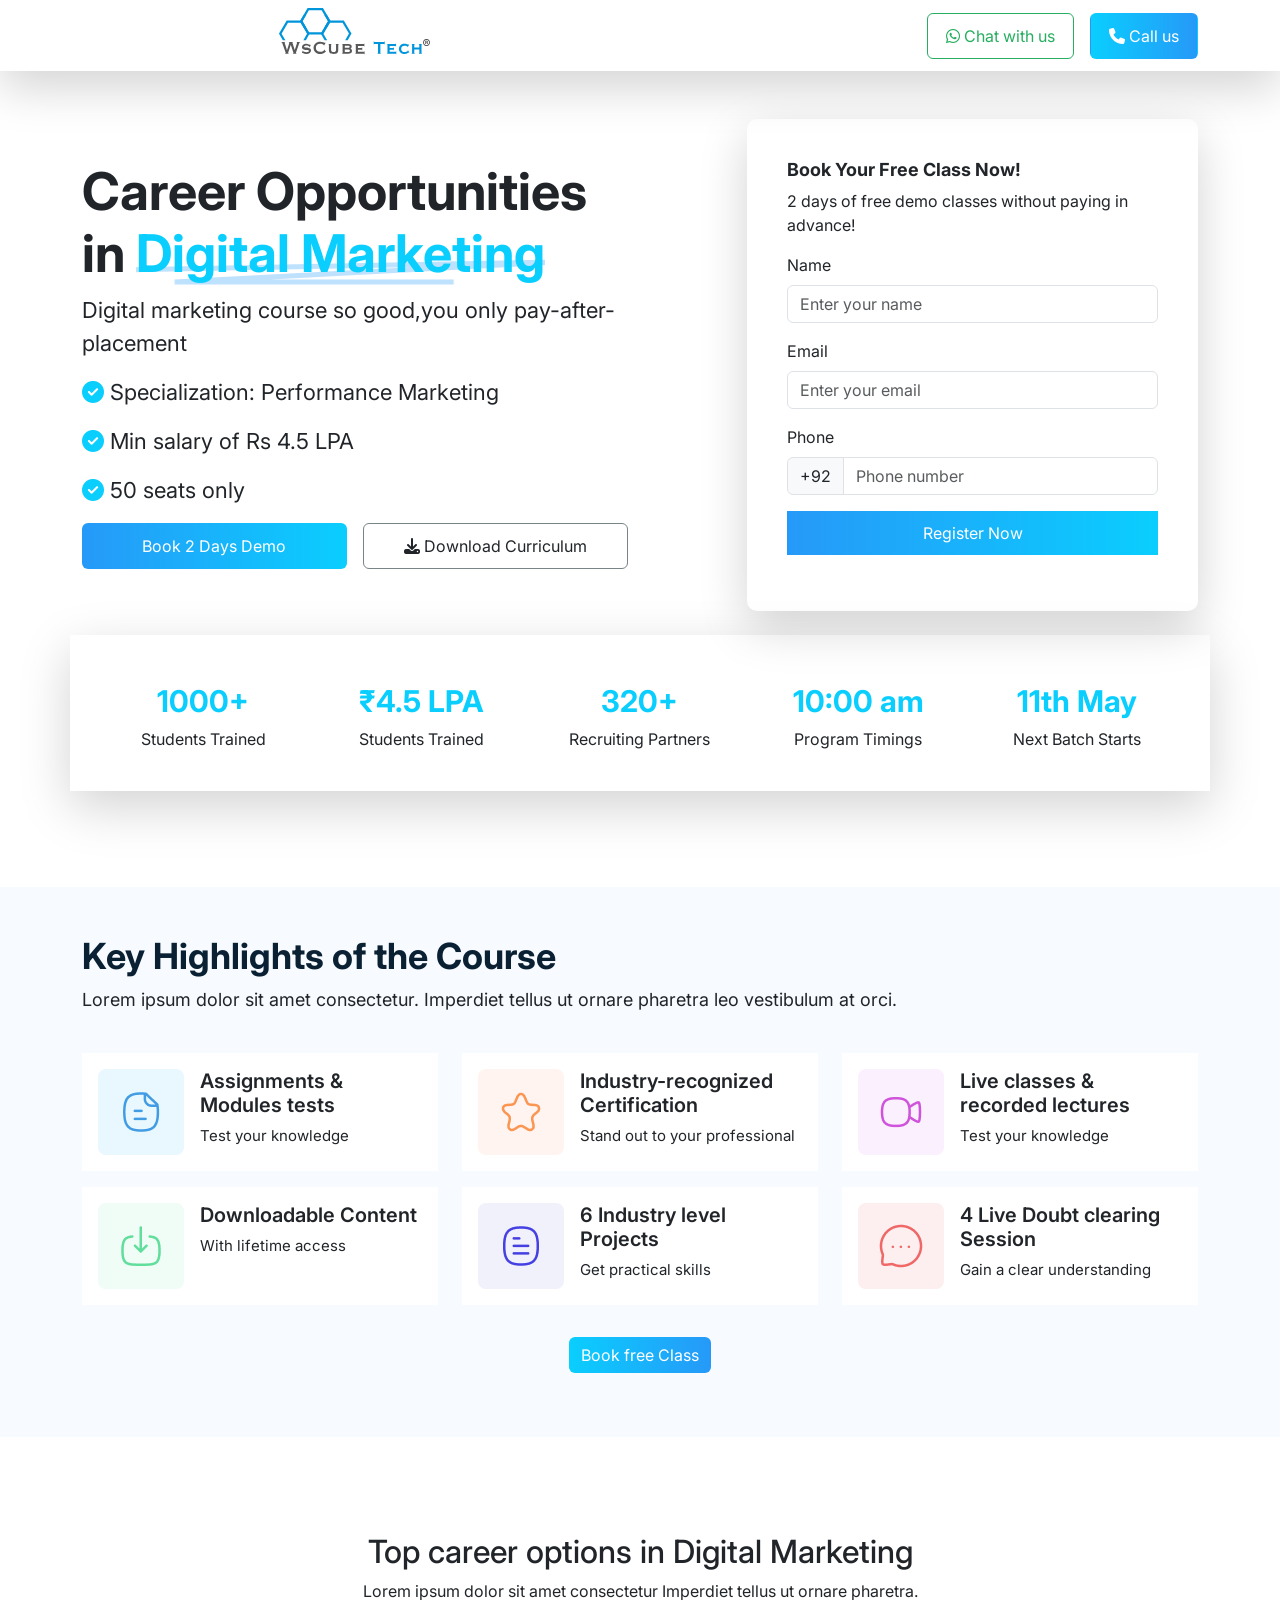
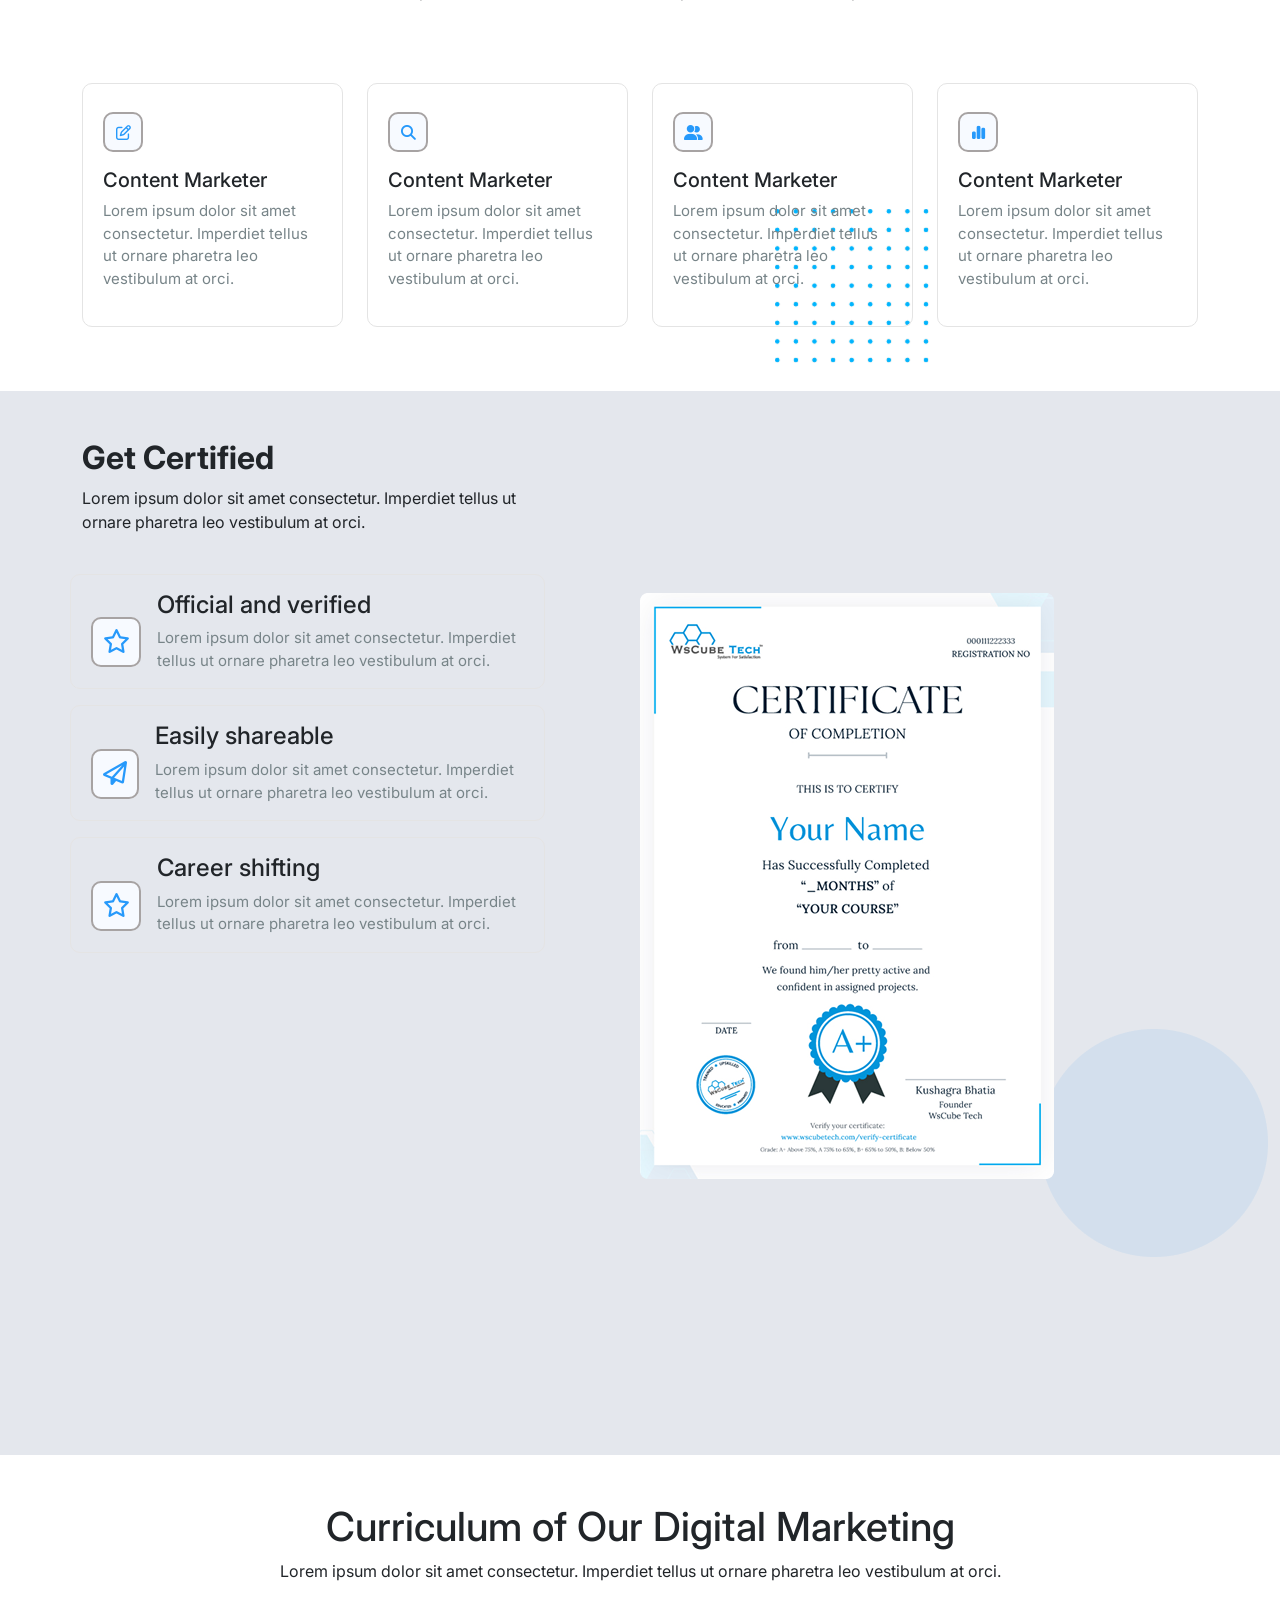
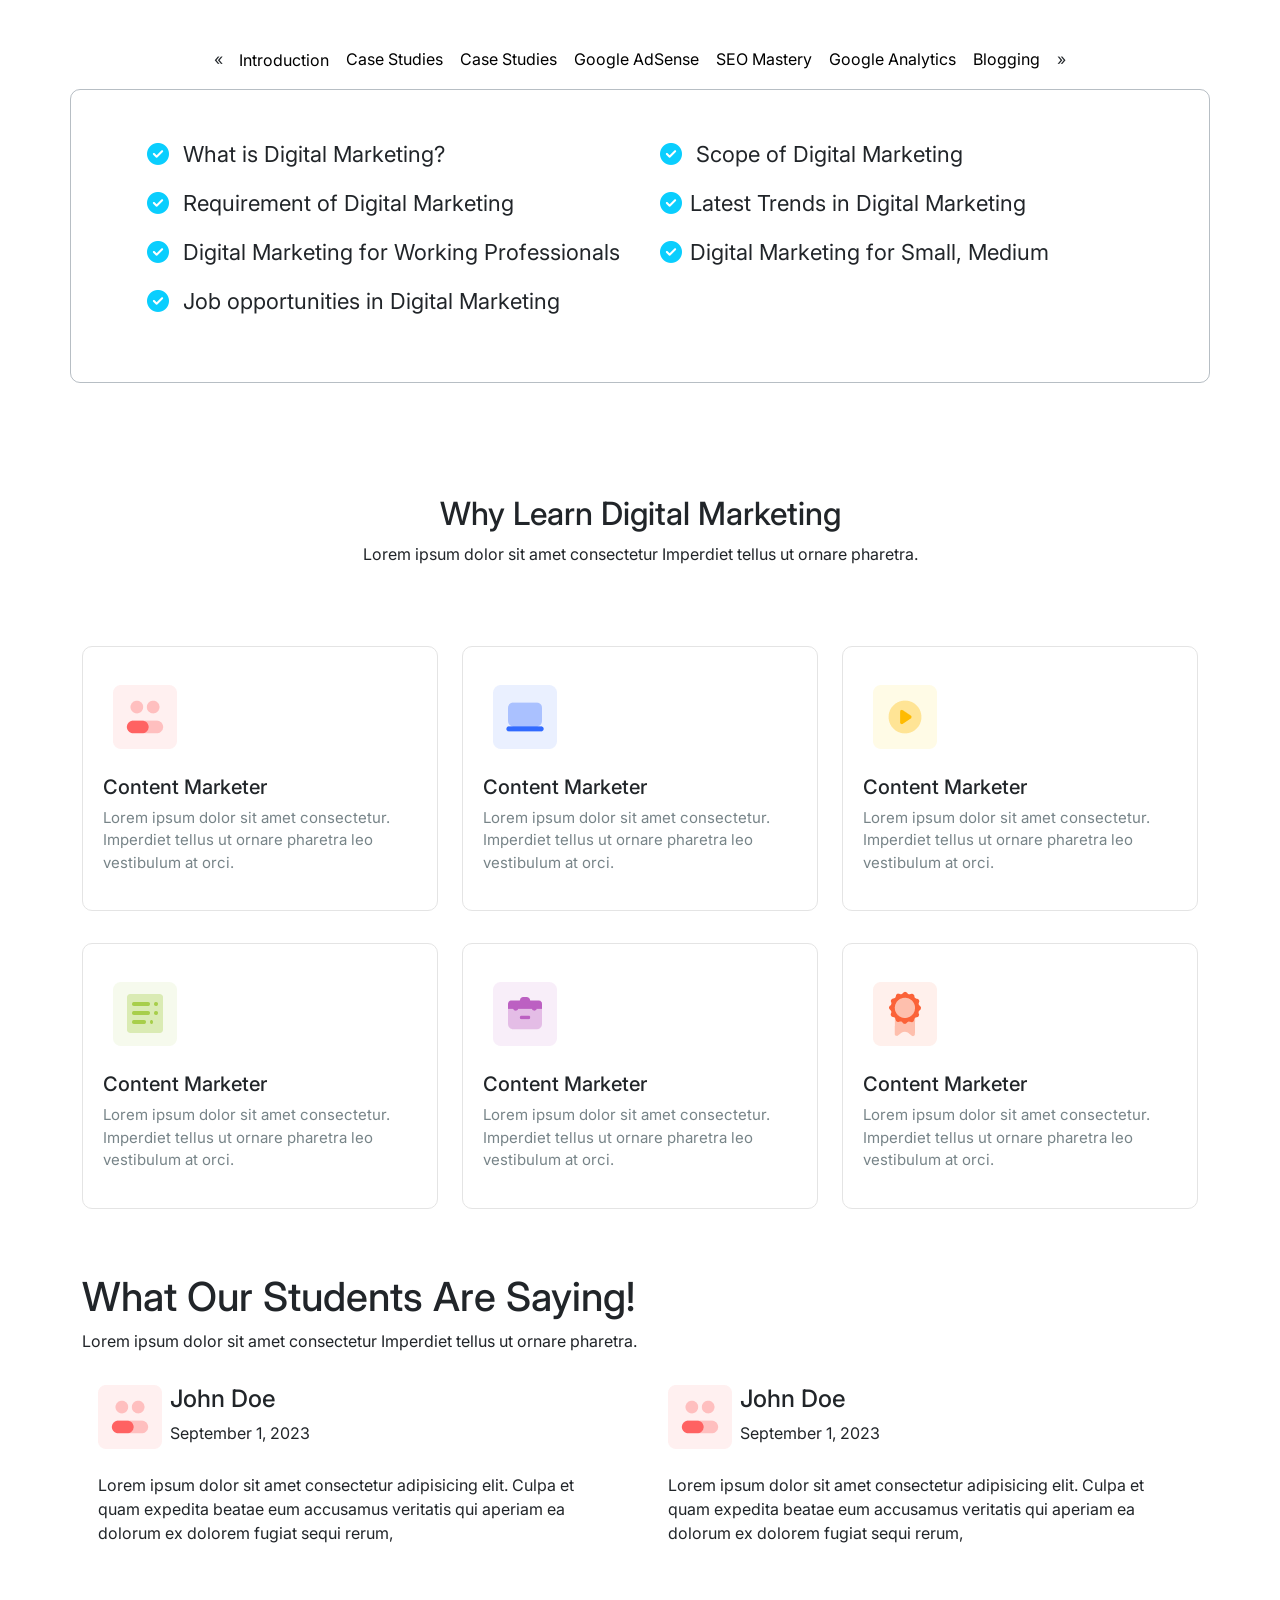
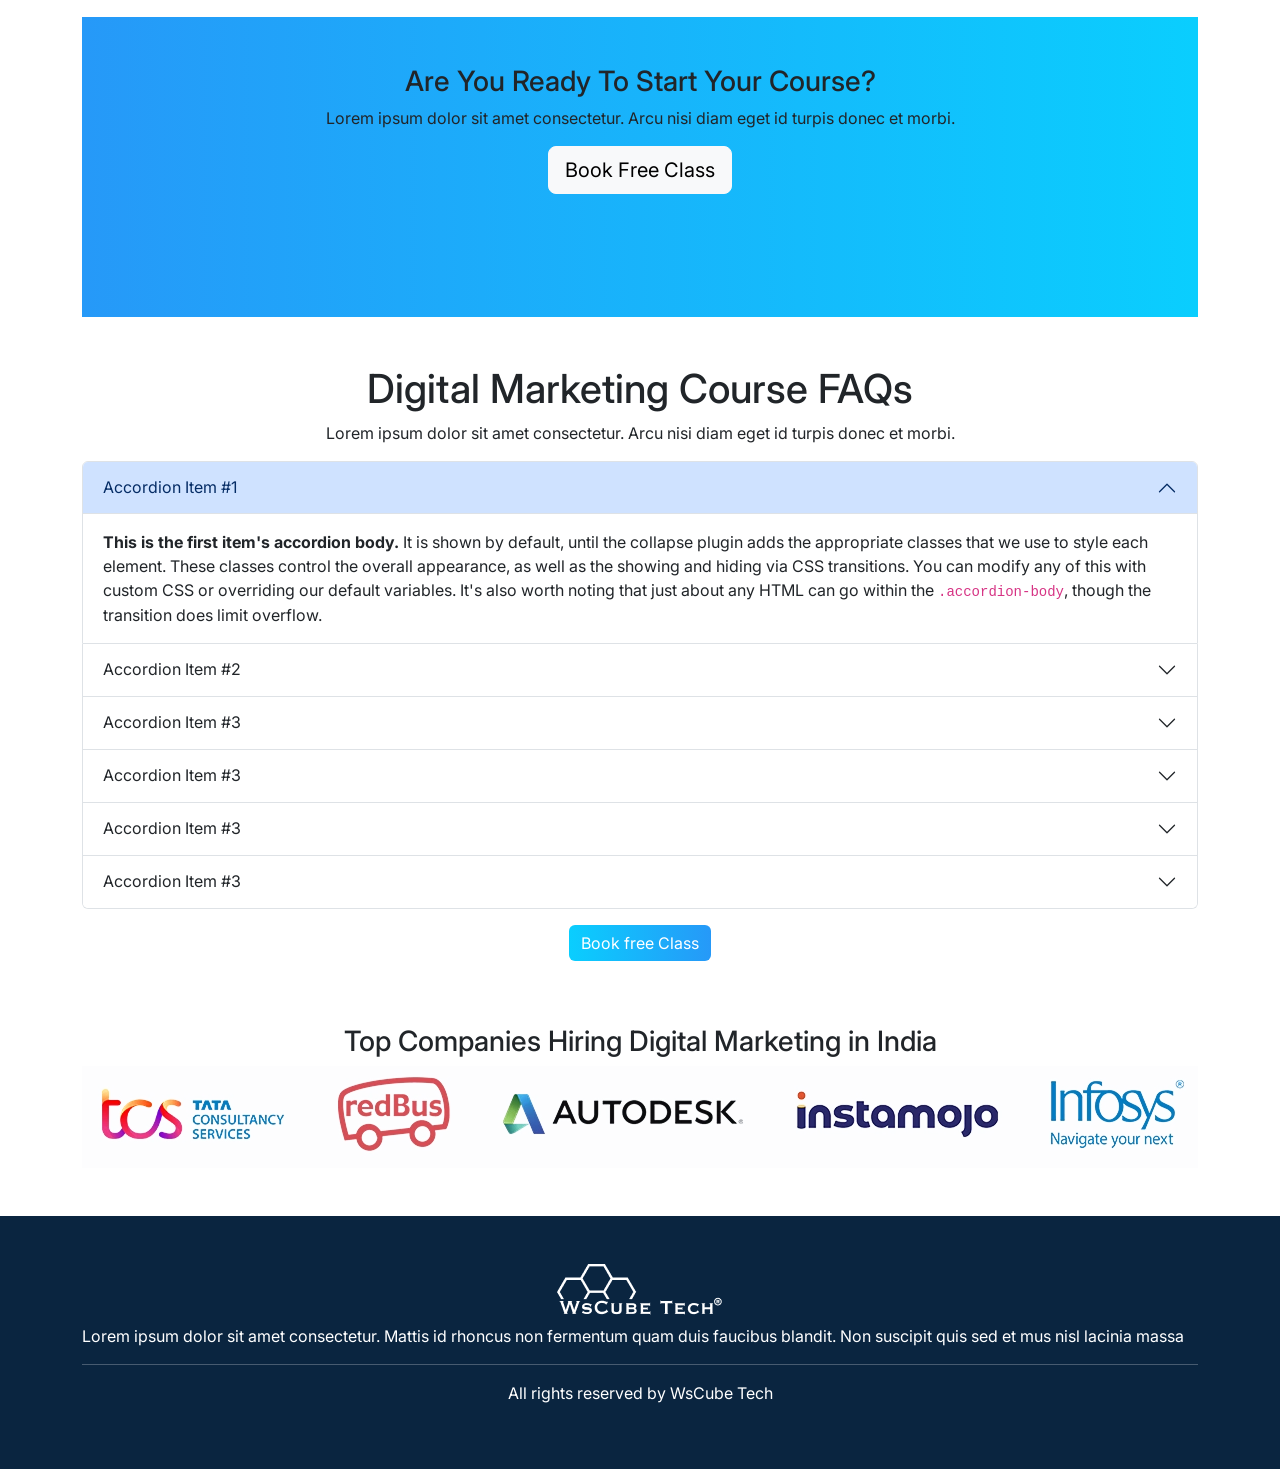
<file: index.html>
<!DOCTYPE html>
<html lang="en">
<head>
    <meta charset="UTF-8">
    <meta name="viewport" content="width=device-width, initial-scale=1.0">
    <title>Ws CubeTech</title>
    <link href="https://cdn.jsdelivr.net/npm/bootstrap@5.3.3/dist/css/bootstrap.min.css" rel="stylesheet">
    <link rel="stylesheet" href="https://cdnjs.cloudflare.com/ajax/libs/font-awesome/6.7.2/css/all.min.css">
    <link href="https://fonts.googleapis.com/css2?family=Inter:ital,opsz,wght@0,14..32,100..900;1,14..32,100..900&display=swap" rel="stylesheet">
    <link rel="stylesheet" href="css/style.css">
    <link rel="stylesheet" href="css/media.css">
</head>
<body>
    
<!-- Enquiry Modal -->
<div class="modal fade" id="enModal">
    <div class="modal-dialog">
      <div class="modal-content">
        <div class="modal-header">
          <h1 class="modal-title fs-5" id="exampleModalLabel">Enquire Now</h1>
          <button type="button" class="btn-close" data-bs-dismiss="modal" aria-label="Close"></button>
        </div>
        <div class="modal-body">
            <form action="
            " class="bannerForm p-3 ">
        <h3>Book Your Free Class Now!</h3>
    <p>2 days of free demo classes without
        paying in advance!</p>
    <div class="mb-3">
        <label for="" class="form-label">Name</label>
        <input type="text" class="form-control" id="" placeholder="Enter your name">
</div>
<div class="mb-3">
    <label class="form-label">Email</label>
    <input type="email" class="form-control" id="" placeholder="Enter your email">
</div>


<div class=" mb-3">
<label class="form-label">Phone</label>
<div class="input-group">
<span class="input-group-text" id="basic-addon1">+92</span>
<input type="text" class="form-control" placeholder="Phone number" aria-label="Username" aria-describedby="basic-addon1">
</div>
</div>
<div class="mb-3">
<button>Register Now</button>
</div>
    </form>
        </div>
       
      </div>
    </div>
  </div>
  <div class="modal fade" id="bookDemo">
    <div class="modal-dialog">
      <div class="modal-content">
        <div class="modal-header">
          <h1 class="modal-title fs-5" id="exampleModalLabel">Book Demo</h1>
          <button type="button" class="btn-close" data-bs-dismiss="modal" aria-label="Close"></button>
         
        </div>
        <div class="modal-body">
            <form action="
            " class="bannerForm p-3 ">
        <h3>Book Your Free Class Now!</h3>
    <p>2 days of free demo classes without
        paying in advance!</p>
   
<div class="mb-3">
    <label class="form-label">Email</label>
    <input type="email" class="form-control" id="" placeholder="Enter your email">
</div>


<div class=" mb-3">
<label class="form-label">Phone</label>
<div class="input-group">
<span class="input-group-text" id="basic-addon1">+92</span>
<input type="text" class="form-control" placeholder="Phone number" aria-label="Username" aria-describedby="basic-addon1">
</div>
</div>
<div class="mb-3">
<button>Register Now</button>
</div>
    </form>
        </div>
       
      </div>
    </div>
  </div>
  <!-- off canvas -->
  <!-- <header class="container-fluid">
    <div class="container">
        <div class="row">
            <div class="col-12">
                <nav class="navbar navbar-expand-lg">
                    <a href="home.html" class=" navbar-brand">
                        <img src="images/logo.svg" alt="">
                    </a>
                    <button class="navbar-toggler" type="button" data-bs-toggle="offcanvas" data-bs-target="#mobileMenu"> <span class="navbar-toggler-icon"></span></button>
                    <div class="collapse navbar-collapse justify-content-end" >
                        <ul class="navbar-nav">
                            <li class="nav-item">
                                <a href="" class="nav-link">Home</a>
                            </li>
                            <li class="nav-item">
                                <a href="" class="nav-link">About</a>
                            </li>
                            <li class="nav-item">
                                <a href="" class="nav-link">Course</a>
                            </li>
                        </ul>
            
                      </div>
                </nav>
               
                <div class="offcanvas offcanvas-start" tabindex="-1" id="mobileMenu" aria-labelledby="offcanvasExampleLabel">
                    <div class="offcanvas-header">
                      <h5 class="offcanvas-title" id="offcanvasExampleLabel">
                        <img src="images/logo.svg" alt="">
                      </h5>
                      
                      <button type="button" class="btn-close" data-bs-dismiss="offcanvas" aria-label="Close"></button>
                    </div>
                    <div class="offcanvas-body">
                        <ul class="navbar-nav">
                            <li class="nav-item">
                                <a href="" class="nav-link">Home</a>
                            </li>
                            <li class="nav-item">
                                <a href="" class="nav-link">About</a>
                            </li>
                            <li class="nav-item">
                                <a href="" class="nav-link">Course</a>
                            </li>
                        </ul>
                    </div>
                  </div>
            </div>
        </div>
    </div>
  </header> -->
    <header class="container-fluid py-2 shadow-lg position-sticky top-0 bg-white">
        <div class="container">
            <div class="row align-items-center j">
                <figure class="col-lg-6 mb-0 pb-0 text0lg-start text-center">
                    <img src="images/logo.svg" alt="Ws CubeTech Logo" >
                </figure>
                <div class="col-lg-6">
                    <div class="btn-outer d-flex justify-content-end gap-3">
                   <button class="btn whatsappbtn"><i class="fa-brands fa-whatsapp"></i> Chat with us</button>
                   <button class="btn call"><i class="fa-solid fa-phone"></i> Call us</button>
                </div>
                </div>
            </div>
        </div>
    </header>
    <section class="container-fluid py-lg-5 py-sm-4 py-3">
        <div class="container">
            <div class="row justify-content-between align-items-center">
                <div class="col-lg-6">
                    <div class="bannerContent">
                        <h1>Career Opportunities <br> in <span>Digital Marketing</span></h1>
                        <p>Digital marketing course so good,you only pay-after-placement</p>
                        <ul class="m-0 p-0">
                            <li class="mb-3"><i class="fa-solid fa-circle-check"></i> Specialization: Performance Marketing</li>
                            <li class="mb-3"><i class="fa-solid fa-circle-check"></i> Min salary of Rs 4.5 LPA</li>
                            <li class="mb-3"><i class="fa-solid fa-circle-check"></i> 50 seats only</li>
                        </ul>
                        <div class="bannerContentBtn d-flex gap-3">
                            <button data-bs-toggle="modal" data-bs-target="#bookDemo" class=" btn demoBtn">Book 2 Days Demo</button>
                            <button data-bs-toggle="modal" data-bs-target="#enModal" class=" btn downloadBtn"><i class="fa-solid fa-download"></i> Download Curriculum</button>
                        </div>
                    </div>
                </div>
                <div class="col-lg-5">
                    <form action="
                    " class="bannerForm shadow-lg">
                <h3>Book Your Free Class Now!</h3>
            <p>2 days of free demo classes without
                paying in advance!</p>
            <div class="mb-3">
                <label for="" class="form-label">Name</label>
                <input type="text" class="form-control" id="" placeholder="Enter your name">
        </div>
        <div class="mb-3">
            <label class="form-label">Email</label>
            <input type="email" class="form-control" id="" placeholder="Enter your email">
    </div>
   

    <div class=" mb-3">
        <label class="form-label">Phone</label>
        <div class="input-group">
        <span class="input-group-text" id="basic-addon1">+92</span>
        <input type="text" class="form-control" placeholder="Phone number" aria-label="Username" aria-describedby="basic-addon1">
    </div>
      </div>
      <div class="mb-3">
       <button>Register Now</button>
      </div>
            </form>
                </div>
            </div>
        </div>
        <div class="container shadow-lg counterSection mt-5 mb-5">
            
                <div class="row p-4 row-cols-lg-5 row-cols-md-2 row-cols-1 g-4 text-center">
                    <div class="col">
                        <h2>1000+</h2>
                        <p>Students Trained</p>
                    </div>
                    <div class="col">
                        <h2>₹4.5 LPA</h2>
                        <p>Students Trained</p>
                    </div>
                    <div class="col">
                        <h2>320+</h2>
                        <p>Recruiting Partners</p>
                    </div>
                    <div class="col">
                        <h2>10:00 am</h2>
                        <p>Program Timings</p>
                    </div>
                    <div class="col">
                        <h2>11th May</h2>
                        <p>Next Batch Starts </p>
                    </div>
                </div>
            

        </div>
    </section>
   <section class="container-fluid highlights-section py-5">
    <div class="container">
        <div class="row mb-4">
            <div class="col-12">
                <h2>Key Highlights of the Course</h2>
                <p>Lorem ipsum dolor sit amet consectetur. Imperdiet tellus ut ornare pharetra leo vestibulum at orci.</p>
            </div>
        </div>
        <div class="row gy-3 flex-wrap">
            <div class="col-lg-4 col-sm-6 col-12">
                <div class="bg-white p-3 d-flex align-items-start gap-3 highlightItems">
                    <img src="images/Group 4488.png" alt="">
                    <div>
                        <h4>Assignments & <br> Modules tests</h4>
                        <p class="mb-0 pb-0">Test your knowledge</p>
                    </div>
                </div>
            </div>
            <div class="col-lg-4 col-sm-6 col-12">
                <div class="bg-white p-3 d-flex align-items-start gap-3 highlightItems">
                    <img src="images/Frame 353 (2).png" alt="">
                    <div>
                        <h4>Industry-recognized Certification</h4>
                        <p class="mb-0 pb-0">Stand out to your professional</p>
                    </div>
                </div>
            </div>
            <div class="col-lg-4 col-sm-6 col-12">
                <div class="bg-white p-3 d-flex align-items-start gap-3 highlightItems">
                    <img src="images/Frame 354 (2).png" alt="">
                    <div>
                        <h4>Live classes & <br> recorded lectures</h4>
                        <p class="mb-0 pb-0">Test your knowledge</p>
                    </div>
                </div>
            </div>
            <div class="col-lg-4 col-sm-6 col-12">
                <div class="bg-white p-3 d-flex align-items-start gap-3 highlightItems">
                    <img src="images/Frame 352.png" alt="">
                    <div>
                        <h4>Downloadable Content</h4>
                        <p class="mb-0 pb-0">With lifetime access</p>
                    </div>
                </div>
            </div>
            <div class="col-lg-4 col-sm-6 col-12">
                <div class="bg-white p-3 d-flex align-items-start gap-3 highlightItems">
                    <img src="images/Frame 353 (1).png" alt="">
                    <div>
                        <h4>6 Industry level <br> Projects</h4>
                        <p class="mb-0 pb-0">Get practical skills</p>
                    </div>
                </div>
            </div>
            <div class="col-lg-4 col-sm-6 col-12">
                <div class="bg-white p-3 d-flex align-items-start gap-3 highlightItems">
                    <img src="images/Frame 354 (1).png" alt="">
                    <div>
                        <h4>4 Live Doubt clearing Session</h4>
                        <p class="mb-0 pb-0">Gain a clear understanding</p>
                    </div>
                </div>
            </div>
            <div class="col-lg-12 col-sm-6 col-12 d-flex justify-content-center">
            <div class=" p-3  gap-3 ">
                <button class="btn  bookBtn">Book free Class</button>
            </div></div>
        </div>
    </div>
   </section>
   <section class="container-fluid py-5">
    <div class="container">
        <div class="row">
            <div class="col-12 py-5 d-flex justify-content-center align-items-center flex-column">
                <h2>Top career options in Digital Marketing</h2>
                <p>Lorem ipsum dolor sit amet consectetur Imperdiet tellus ut ornare pharetra.</p>
            </div>
        </div>
        <div class="row">
            <div class="col-lg-3 py-3">
                <div class="box">
                    <div class="top py-2">
                        <div class="icon-box d-flex justify-content-center align-items-center flex-column">
                            <i class="fa-regular fa-pen-to-square"></i>
                           </div>
                    </div>
                    <h5 class="my-2">Content Marketer</h5>
                    <p>Lorem ipsum dolor sit amet consectetur. Imperdiet tellus ut ornare pharetra leo vestibulum at orci.</p>
                </div>
            </div>
            <div class="col-lg-3 py-3">
                <div class="box">
                    <div class="top py-2">
                        <div class="icon-box d-flex justify-content-center align-items-center flex-column">
                            <i class="fa-solid fa-magnifying-glass"></i>
                           </div>
                    </div>
                    <h5 class="my-2">Content Marketer</h5>
                    <p>Lorem ipsum dolor sit amet consectetur. Imperdiet tellus ut ornare pharetra leo vestibulum at orci.</p>
                </div>
            </div>
            <div class="col-lg-3 py-3">
                <div class="box">
                    <div class="top py-2">
                        <div class="icon-box d-flex justify-content-center align-items-center flex-column">
                            <i class="fa-solid fa-user-group"></i>
                           </div>
                    </div>
                    <h5 class="my-2">Content Marketer</h5>
                    <p>Lorem ipsum dolor sit amet consectetur. Imperdiet tellus ut ornare pharetra leo vestibulum at orci.</p>
                </div>
            </div>
            <div class="col-lg-3 py-3">
                <div class="box">
                    <div class="top py-2">
                        <div class="icon-box d-flex justify-content-center align-items-center flex-column">
                            <i class="fa-solid fa-chart-simple"></i>
                           </div>
                    </div>
                    <h5 class="my-2">Content Marketer</h5>
                    <p >Lorem ipsum dolor sit amet consectetur. Imperdiet tellus ut ornare pharetra leo vestibulum at orci.</p>
                </div>
            </div>
        </div>
    </div>
   </section>
   <!-- Certification -->
    <!-- image position is not responsive -->
   <section class="container-fluid certification py-5"> 
    <div class="container">
        <div class="row d-flex flex-row">
            <div class="col-lg-6">
             <div class="row d-flex flex-column ">
                <div class="col-lg-10 mb-4 cert">
                    <h2>Get Certified</h2>
                    <p>Lorem ipsum dolor sit amet consectetur. Imperdiet tellus ut ornare pharetra leo vestibulum at orci.</p>
                </div>
                <div class="col-lg-10 box py-3 pb-0 mb-3 d-flex justify-content-start align-items-center gap-3">
                    <div class="icon-box-cert "><i class="fa-regular fa-star"></i></div>
                    <div>
                    <h4>Official and verified</h4>
                    <p >Lorem ipsum dolor sit amet consectetur. Imperdiet tellus ut ornare pharetra leo vestibulum at orci.</p>

                </div>                </div>
                <div class="col-lg-10 box py-3 pb-0 mb-3 d-flex justify-content-start align-items-center gap-3">
                    <div class="icon-box-cert "><i class="fa-regular fa-paper-plane"></i></div>
                    <div>
                    <h4>Easily shareable</h4>
                    <p >Lorem ipsum dolor sit amet consectetur. Imperdiet tellus ut ornare pharetra leo vestibulum at orci.</p>

                </div>                </div>
                <div class="col-lg-10 box py-3 pb-0 mb-3 d-flex justify-content-start align-items-center gap-3">
                    <div class="icon-box-cert "><i class="fa-regular fa-star"></i></div>
                    <div>
                    <h4>Career shifting</h4>
                    <p >Lorem ipsum dolor sit amet consectetur. Imperdiet tellus ut ornare pharetra leo vestibulum at orci.</p>

                </div>                </div>
                
               
               
             </div>
            </div>
            <div class="col-lg-6 m-0 p-0">
                <div class="images"> <img src="images/top.png" class="top-img  m-0 p-0 ">
                    <img src="images/image 134 (2).png" class="cert-image"  alt=""></div>
                    <img src="images/bottom.png" class="bottom-img  m-0 p-0" alt="">
               
            </div>
        </div>
    </div>
   </section><section class="container-fluid">
    <div class="row">
        <div class="col-12 d-flex justify-content-center align-items-center flex-column py-5 cert">
            <h1>Curriculum of Our Digital Marketing</h1>
            <p>Lorem ipsum dolor sit amet consectetur. Imperdiet tellus ut ornare pharetra leo vestibulum at orci.</p>
        </div>
    </div>
    <ul class="d-flex flex-row list-style-none justify-content-center mb-0 p-0 gap-3 flex-wrap">
        <span aria-hidden="true">&laquo;</span>
        <li class="page-item list-group-item"><a class="page-link" href="#">Introduction</a></li>
        <li class="page-item list-group-item"><a class="page-link" href="#">Case Studies</a></li>
        <li class="page-item list-group-item"><a class="page-link" href="#">Case Studies</a></li>
        <li class="page-item list-group-item"><a class="page-link" href="#">Google AdSense</a></li>
        <li class="page-item list-group-item"><a class="page-link" href="#">SEO Mastery</a></li>
        <li class="page-item list-group-item"><a class="page-link" href="#">Google Analytics</a></li>
        <li class="page-item list-group-item"><a class="page-link" href="#">Blogging</a></li>
        <span aria-hidden="true">&raquo;</span>
    </ul>
    
    <div class="container currculumn-content py-lg-5 py-sm-4 py-3 my-3">
        <div class="row g-3 g-md-4 px-lg-5 px-md-3 px-2">
            <div class="col-lg-6 col-md-6 col-12">
                <ul class="m-0 p-0">
                    <li class="mb-3 list-group-item"><i class="px-2 fa-solid fa-circle-check"></i> What is Digital Marketing?</li>
                    <li class="mb-3 list-group-item"><i class="px-2 fa-solid fa-circle-check"></i> Requirement of Digital Marketing</li>
                    <li class="mb-3 list-group-item"><i class="px-2 fa-solid fa-circle-check"></i> Digital Marketing for Working Professionals</li>
                    <li class="mb-3 list-group-item"><i class="px-2 fa-solid fa-circle-check"></i> Job opportunities in Digital Marketing</li>
                </ul>
            </div>
            <div class="col-lg-6 col-md-6 col-12">
                <ul class="m-0 p-0">
                    <li class="mb-3 list-group-item"><i class="px-2 fa-solid fa-circle-check"></i> Scope of Digital Marketing</li>
                    <li class="mb-3 list-group-item"><i class="px-2 fa-solid fa-circle-check"></i>Latest Trends in Digital Marketing</li>
                    <li class="mb-3 list-group-item"><i class="px-2 fa-solid fa-circle-check"></i>Digital Marketing for Small, Medium</li>
                </ul>
            </div>
        </div>
    </div>
</section>

<!--  here -->
<section class="container-fluid py-5">
    <div class="container">
        <div class="row">
            <div class="col-12 py-5 d-flex justify-content-center align-items-center flex-column">
                <h2>Why Learn Digital Marketing</h2>
                <p>Lorem ipsum dolor sit amet consectetur Imperdiet tellus ut ornare pharetra.</p>
            </div>
        </div>
        <div class="row">
            <div class="col-lg-4 py-3">
                <div class="box">
                    <div class="top py-2">
                        <div class="img-box d-flex justify-content-center align-items-start flex-column">
                           <img src="images/Frame.png" alt="image">
                           </div>
                    </div>
                    <h5 class="my-2">Content Marketer</h5>
                    <p>Lorem ipsum dolor sit amet consectetur. Imperdiet tellus ut ornare pharetra leo vestibulum at orci.</p>
                </div>
            </div>
            <div class="col-lg-4 py-3">
                <div class="box">
                    <div class="top py-2">
                        <div class="img-box d-flex justify-content-center align-items-start flex-column">
                           <img src="images/Frame (1).png" alt="image">
                           </div>
                    </div>
                    <h5 class="my-2">Content Marketer</h5>
                    <p>Lorem ipsum dolor sit amet consectetur. Imperdiet tellus ut ornare pharetra leo vestibulum at orci.</p>
                </div>
            </div>
            <div class="col-lg-4 py-3">
                <div class="box">
                    <div class="top py-2">
                        <div class="img-box d-flex justify-content-center align-items-start flex-column">
                           <img src="images/Frame (2).png" alt="image">
                           </div>
                    </div>
                    <h5 class="my-2">Content Marketer</h5>
                    <p>Lorem ipsum dolor sit amet consectetur. Imperdiet tellus ut ornare pharetra leo vestibulum at orci.</p>
                </div>
            </div>
            <div class="col-lg-4 py-3">
                <div class="box">
                    <div class="top py-2">
                        <div class="img-box d-flex justify-content-center align-items-start flex-column">
                           <img src="images/Frame (3).png" alt="image">
                           </div>
                    </div>
                    <h5 class="my-2">Content Marketer</h5>
                    <p>Lorem ipsum dolor sit amet consectetur. Imperdiet tellus ut ornare pharetra leo vestibulum at orci.</p>
                </div>
            </div>
            <div class="col-lg-4 py-3">
                <div class="box">
                    <div class="top py-2">
                        <div class="img-box d-flex justify-content-center align-items-start flex-column">
                           <img src="images/Frame (4).png" alt="image">
                           </div>
                    </div>
                    <h5 class="my-2">Content Marketer</h5>
                    <p>Lorem ipsum dolor sit amet consectetur. Imperdiet tellus ut ornare pharetra leo vestibulum at orci.</p>
                </div>
            </div>
            <div class="col-lg-4 py-3">
                <div class="box">
                    <div class="top py-2">
                        <div class="img-box d-flex justify-content-center align-items-start flex-column">
                           <img src="images/Frame (5).png" alt="image">
                           </div>
                    </div>
                    <h5 class="my-2">Content Marketer</h5>
                    <p>Lorem ipsum dolor sit amet consectetur. Imperdiet tellus ut ornare pharetra leo vestibulum at orci.</p>
                </div>
            </div>
        </div>
    </div>
   </section>
    <section class="review">
        <div class="container">
            <div class="row d-flex justify-content-center align-items-center flex-column">
                <div class="col-lg-12">
                    <h1>What Our Students Are Saying!</h1>
                    <p>Lorem ipsum dolor sit amet consectetur Imperdiet tellus ut ornare pharetra.</p>
                </div>
            </div>
            <div class="row mt-3 d-flex flex-direction-row justify-content-center align-items-center flex-wrap">
                <div class="col-lg-6 rev-box">
                    <div class="profile d-flex flex-direction-row px-3">
                        <div class="profile-icon">
                            <img src="images/Frame.png" alt="">
                        </div>
                        <div class="profile-info px-2">
                            <h4>John Doe</h4>
                        <span>September 1, 2023</span>
                        </div>
                        
                    </div>
                    <div class="rev px-3 py-4">
                        Lorem ipsum dolor sit amet consectetur adipisicing elit. Culpa et quam expedita beatae eum accusamus veritatis qui aperiam ea dolorum ex dolorem fugiat sequi rerum, 
                    </div>
                </div>
                <div class="col-lg-6 rev-box">
                    <div class="profile d-flex flex-direction-row px-3">
                        <div class="profile-icon">
                            <img src="images/Frame.png" alt="">
                        </div>
                        <div class="profile-info px-2">
                            <h4>John Doe</h4>
                        <span>September 1, 2023</span>
                        </div>
                        
                    </div>
                    <div class="rev px-3 py-4">
                        Lorem ipsum dolor sit amet consectetur adipisicing elit. Culpa et quam expedita beatae eum accusamus veritatis qui aperiam ea dolorum ex dolorem fugiat sequi rerum,
                    </div>
                </div>
            </div>
        </div>
    </section>
    <!-- Call to action -->
    <div class="container my-5 ">
        <section class="cta py-5">
           <div class="content d-flex justify-content-center align-items-center flex-column">
            <h3>
                Are You Ready To Start Your Course?
            </h3>
            <p>Lorem ipsum dolor sit amet consectetur. Arcu nisi diam eget id turpis donec et morbi.</p>
            <button class="btn btn-light  btn-lg">
                Book Free Class
            </button>
           </div>
        </section>
    </div>
    <section class="faq">
        <div class="heading d-flex flex-column justify-content-center align-items-center">
            <h1> Digital Marketing Course FAQs</h1>
            <p>Lorem ipsum dolor sit amet consectetur. Arcu nisi diam eget id turpis donec et morbi.</p>
        
        <div class="container">
            <div class="accordion" id="accordionExample">
                <div class="accordion-item">
                  <h2 class="accordion-header">
                    <button class="accordion-button" type="button" data-bs-toggle="collapse" data-bs-target="#collapseOne" aria-expanded="true" aria-controls="collapseOne">
                      Accordion Item #1
                    </button>
                  </h2>
                  <div id="collapseOne" class="accordion-collapse collapse show" data-bs-parent="#accordionExample">
                    <div class="accordion-body">
                      <strong>This is the first item's accordion body.</strong> It is shown by default, until the collapse plugin adds the appropriate classes that we use to style each element. These classes control the overall appearance, as well as the showing and hiding via CSS transitions. You can modify any of this with custom CSS or overriding our default variables. It's also worth noting that just about any HTML can go within the <code>.accordion-body</code>, though the transition does limit overflow.
                    </div>
                  </div>
                </div>
                <div class="accordion-item">
                  <h2 class="accordion-header">
                    <button class="accordion-button collapsed" type="button" data-bs-toggle="collapse" data-bs-target="#collapseTwo" aria-expanded="false" aria-controls="collapseTwo">
                      Accordion Item #2
                    </button>
                  </h2>
                  <div id="collapseTwo" class="accordion-collapse collapse" data-bs-parent="#accordionExample">
                    <div class="accordion-body">
                      <strong>This is the second item's accordion body.</strong> It is hidden by default, until the collapse plugin adds the appropriate classes that we use to style each element. These classes control the overall appearance, as well as the showing and hiding via CSS transitions. You can modify any of this with custom CSS or overriding our default variables. It's also worth noting that just about any HTML can go within the <code>.accordion-body</code>, though the transition does limit overflow.
                    </div>
                  </div>
                </div>
                <div class="accordion-item">
                  <h2 class="accordion-header">
                    <button class="accordion-button collapsed" type="button" data-bs-toggle="collapse" data-bs-target="#collapseThree" aria-expanded="false" aria-controls="collapseThree">
                      Accordion Item #3
                    </button>
                  </h2>
                  <div id="collapseThree" class="accordion-collapse collapse" data-bs-parent="#accordionExample">
                    <div class="accordion-body">
                      <strong>This is the third item's accordion body.</strong> It is hidden by default, until the collapse plugin adds the appropriate classes that we use to style each element. These classes control the overall appearance, as well as the showing and hiding via CSS transitions. You can modify any of this with custom CSS or overriding our default variables. It's also worth noting that just about any HTML can go within the <code>.accordion-body</code>, though the transition does limit overflow.
                    </div>
                  </div>
                </div>
                <div class="accordion-item">
                    <h2 class="accordion-header">
                      <button class="accordion-button collapsed" type="button" data-bs-toggle="collapse" data-bs-target="#collapseThree" aria-expanded="false" aria-controls="collapseThree">
                        Accordion Item #3
                      </button>
                    </h2>
                    <div id="collapseThree" class="accordion-collapse collapse" data-bs-parent="#accordionExample">
                      <div class="accordion-body">
                        <strong>This is the third item's accordion body.</strong> It is hidden by default, until the collapse plugin adds the appropriate classes that we use to style each element. These classes control the overall appearance, as well as the showing and hiding via CSS transitions. You can modify any of this with custom CSS or overriding our default variables. It's also worth noting that just about any HTML can go within the <code>.accordion-body</code>, though the transition does limit overflow.
                      </div>
                    </div>
                  </div>
                  <div class="accordion-item">
                    <h2 class="accordion-header">
                      <button class="accordion-button collapsed" type="button" data-bs-toggle="collapse" data-bs-target="#collapseThree" aria-expanded="false" aria-controls="collapseThree">
                        Accordion Item #3
                      </button>
                    </h2>
                    <div id="collapseThree" class="accordion-collapse collapse" data-bs-parent="#accordionExample">
                      <div class="accordion-body">
                        <strong>This is the third item's accordion body.</strong> It is hidden by default, until the collapse plugin adds the appropriate classes that we use to style each element. These classes control the overall appearance, as well as the showing and hiding via CSS transitions. You can modify any of this with custom CSS or overriding our default variables. It's also worth noting that just about any HTML can go within the <code>.accordion-body</code>, though the transition does limit overflow.
                      </div>
                    </div>
                  </div>
                  <div class="accordion-item">
                    <h2 class="accordion-header">
                      <button class="accordion-button collapsed" type="button" data-bs-toggle="collapse" data-bs-target="#collapseThree" aria-expanded="false" aria-controls="collapseThree">
                        Accordion Item #3
                      </button>
                    </h2>
                    <div id="collapseThree" class="accordion-collapse collapse" data-bs-parent="#accordionExample">
                      <div class="accordion-body">
                        <strong>This is the third item's accordion body.</strong> It is hidden by default, until the collapse plugin adds the appropriate classes that we use to style each element. These classes control the overall appearance, as well as the showing and hiding via CSS transitions. You can modify any of this with custom CSS or overriding our default variables. It's also worth noting that just about any HTML can go within the <code>.accordion-body</code>, though the transition does limit overflow.
                      </div>
                    </div>
                  </div>
              </div>
             
        </div>
        <div class=" p-3  gap-3  ">
            <button class="btn  bookBtn">Book free Class</button>
        </div>
        </div>
    </section>
    <section class="partners d-flex justify-content-center align-items-center flex-column py-5">
        <h3>Top Companies Hiring Digital Marketing in India</h3>
        <img src="images/image 144.png" alt="">
    </section>
    
    <footer class="container-fluid py-5 d-flex justify-content-center align-items-center flex-column">
        <img src="images/logo_black 2.png" alt="">
        <div class="container">
           
            <p>Lorem ipsum dolor sit amet consectetur. Mattis id rhoncus non fermentum quam duis faucibus blandit. Non suscipit quis sed et mus nisl lacinia massa</p>
            <hr>
        </div>
     <p>All rights reserved by WsCube Tech</p>
    </footer>
</body>
<script src="https://cdn.jsdelivr.net/npm/bootstrap@5.3.3/dist/js/bootstrap.bundle.min.js"></script>
   <!-- <section class="container-fluid">
    <div class="container stdRewiew d-flex justify-content-center align-items-center flex-column py-4">
        <h1>What Our Students Are Saying!</h1>
        <p>Lorem ipsum dolor sit amet consectetur Imperdiet tellus ut ornare pharetra.</p>
        <div class="cards d-flex justify-content-center align-items-center flex-row gap-4 p-3">
            <div class="card">
                <div class="card-body">
                   <div class="profile">
                    <img src="images/Frame 353.png" alt="">
                    <h4>John Doe</h4>
                    <span>September 1, 2023</span>
                   </div>
                    <p>Lorem ipsum dolor sit amet consectetur. Imperdiet tellus ut ornare pharetra leo vestibulum at orci.</p>
                </div>
            </div>
            <div class="card">
                <div class="card-body">
                    <h4>Jane Doe</h4>
                    <span>September 1, 2023</span>
                    <p>Lorem ipsum dolor sit amet consectetur. Imperdiet tellus ut ornare pharetra leo vestibulum at orci.</p>
                </div>
            </div>
        </div>
    </div>
    
   </section> -->
</html>
</file>
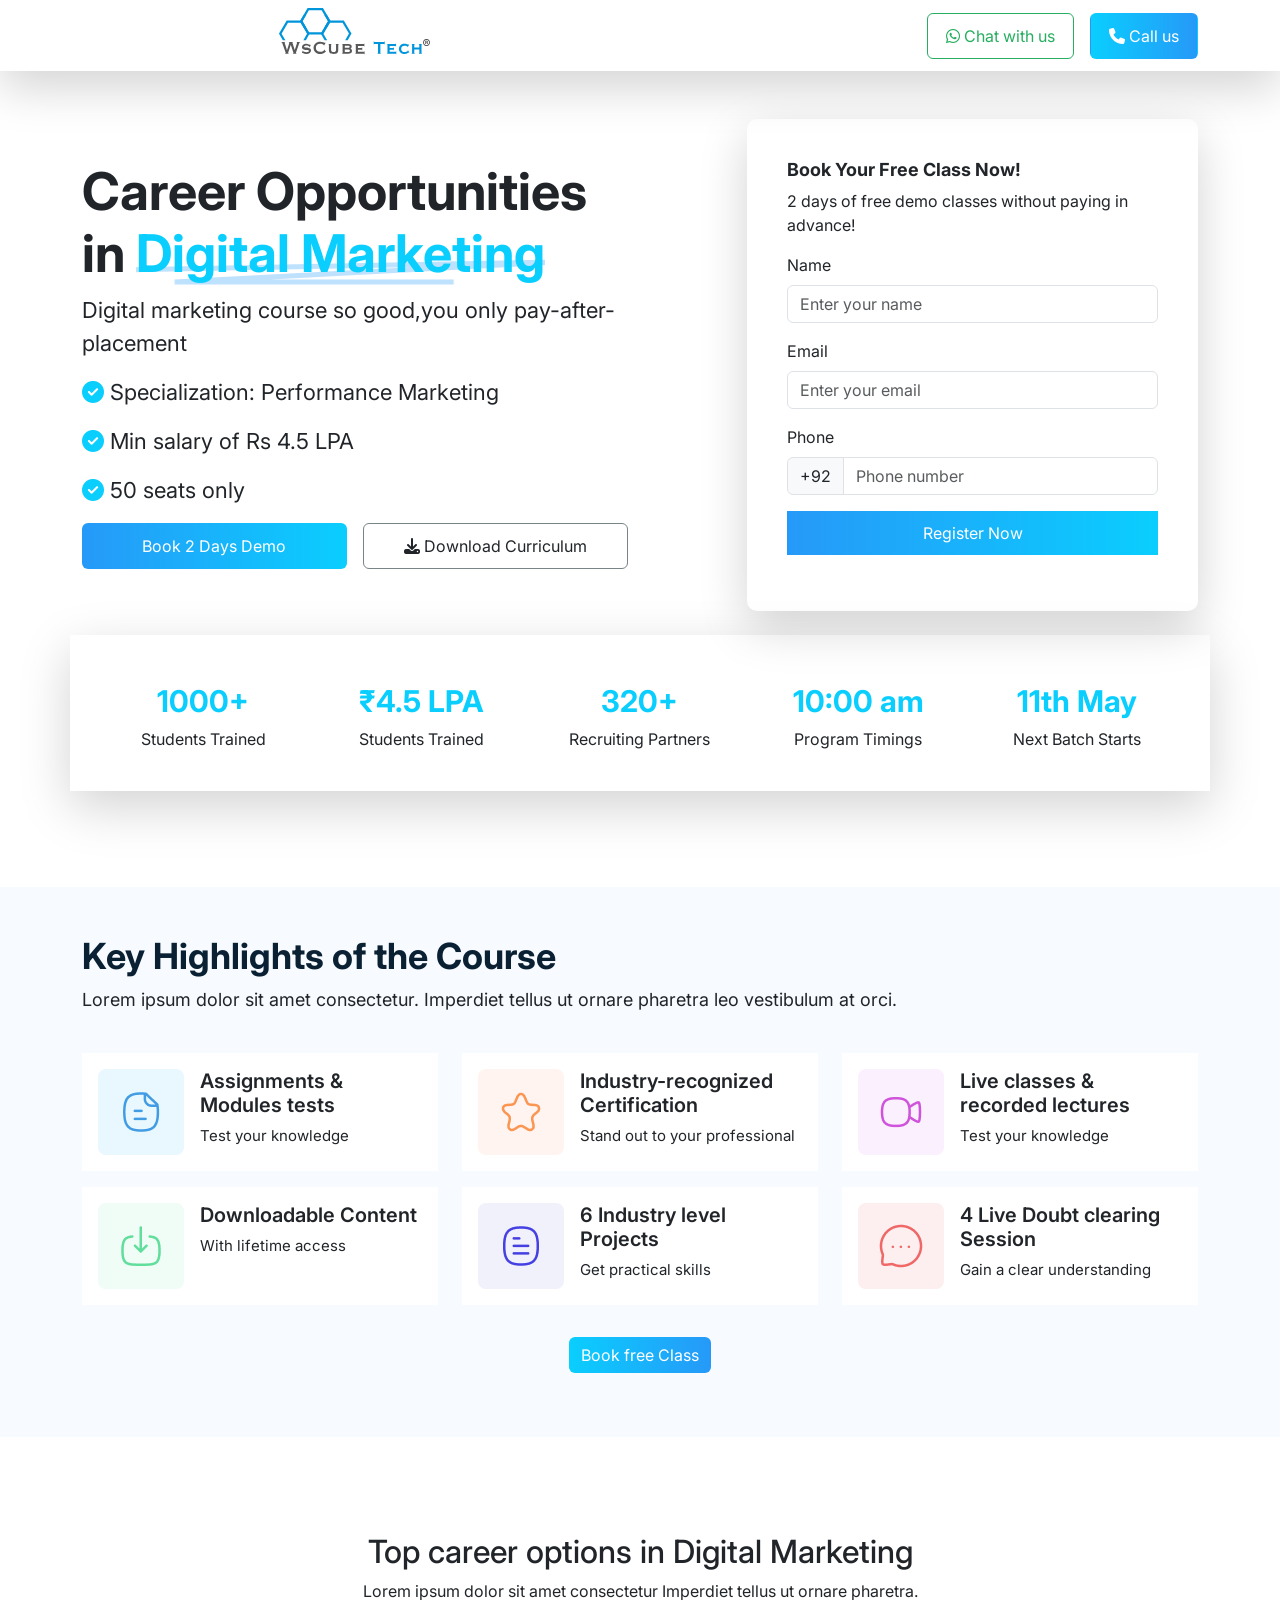
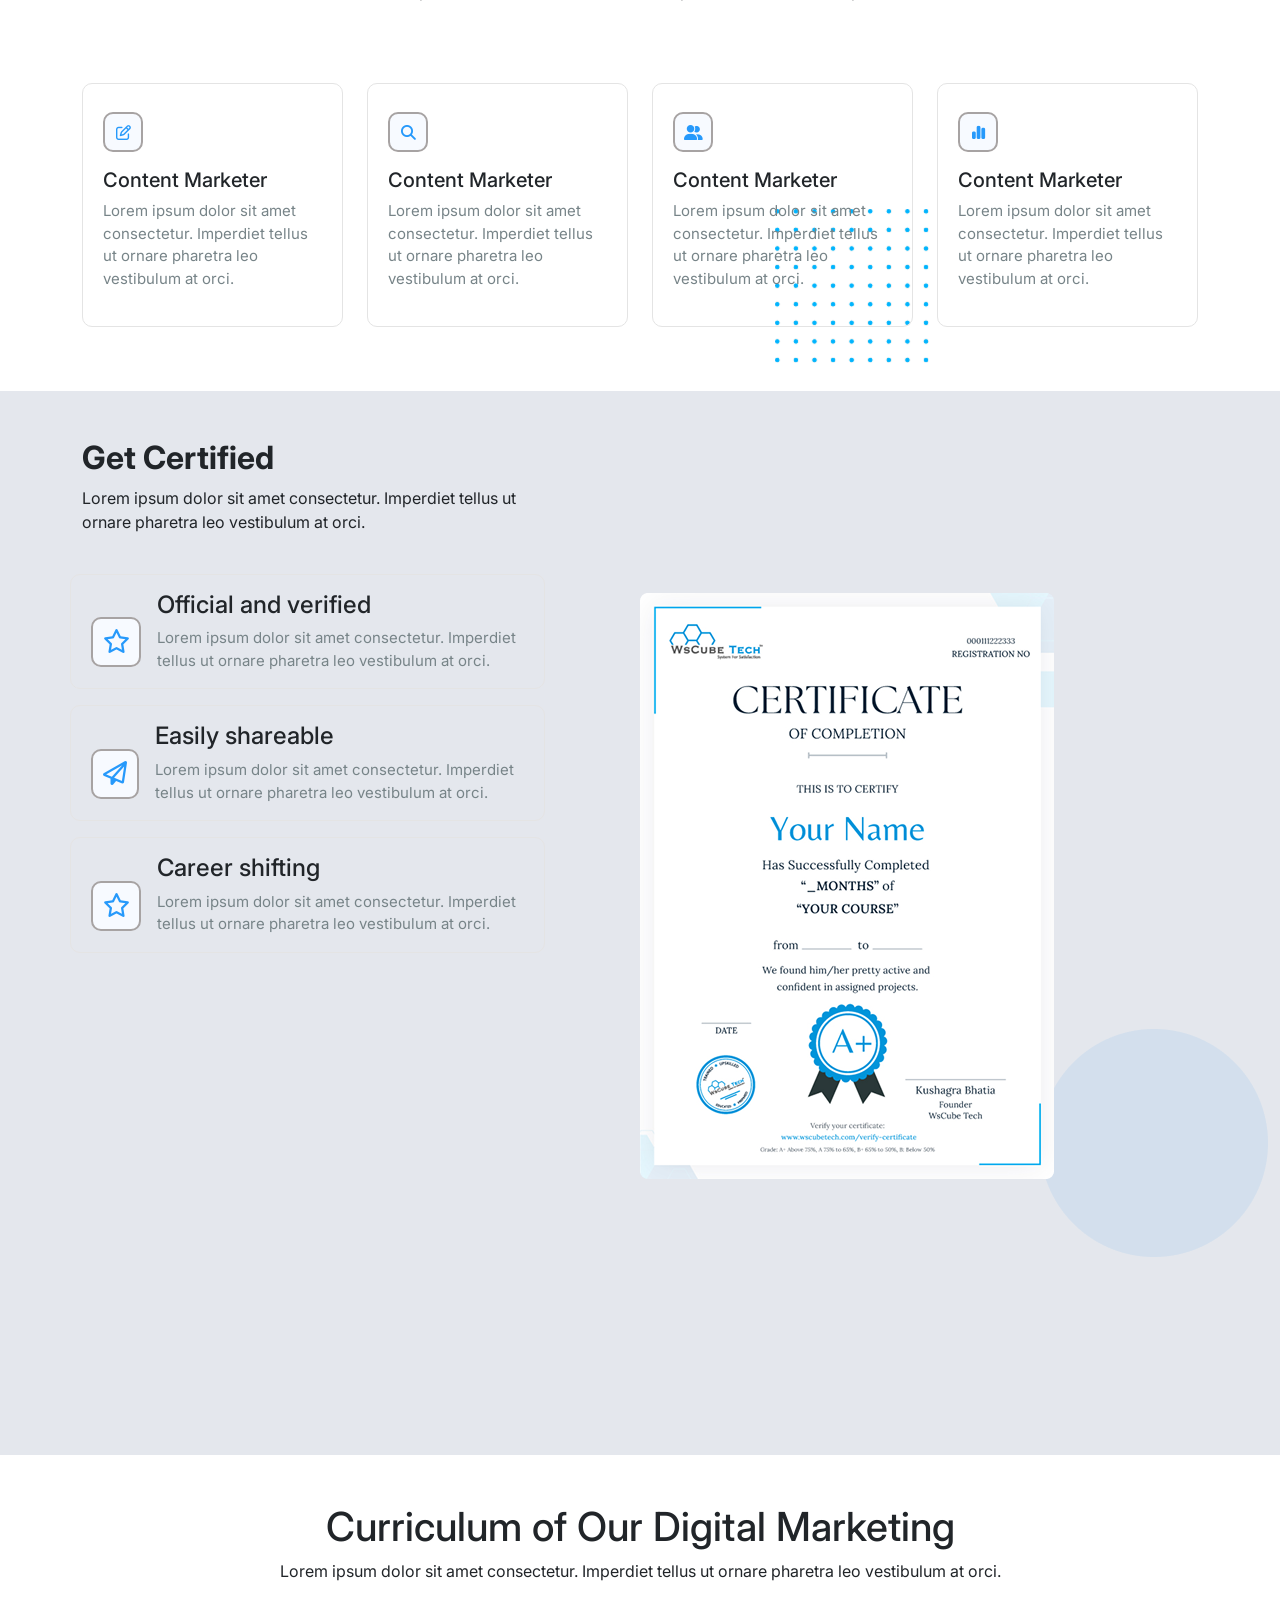
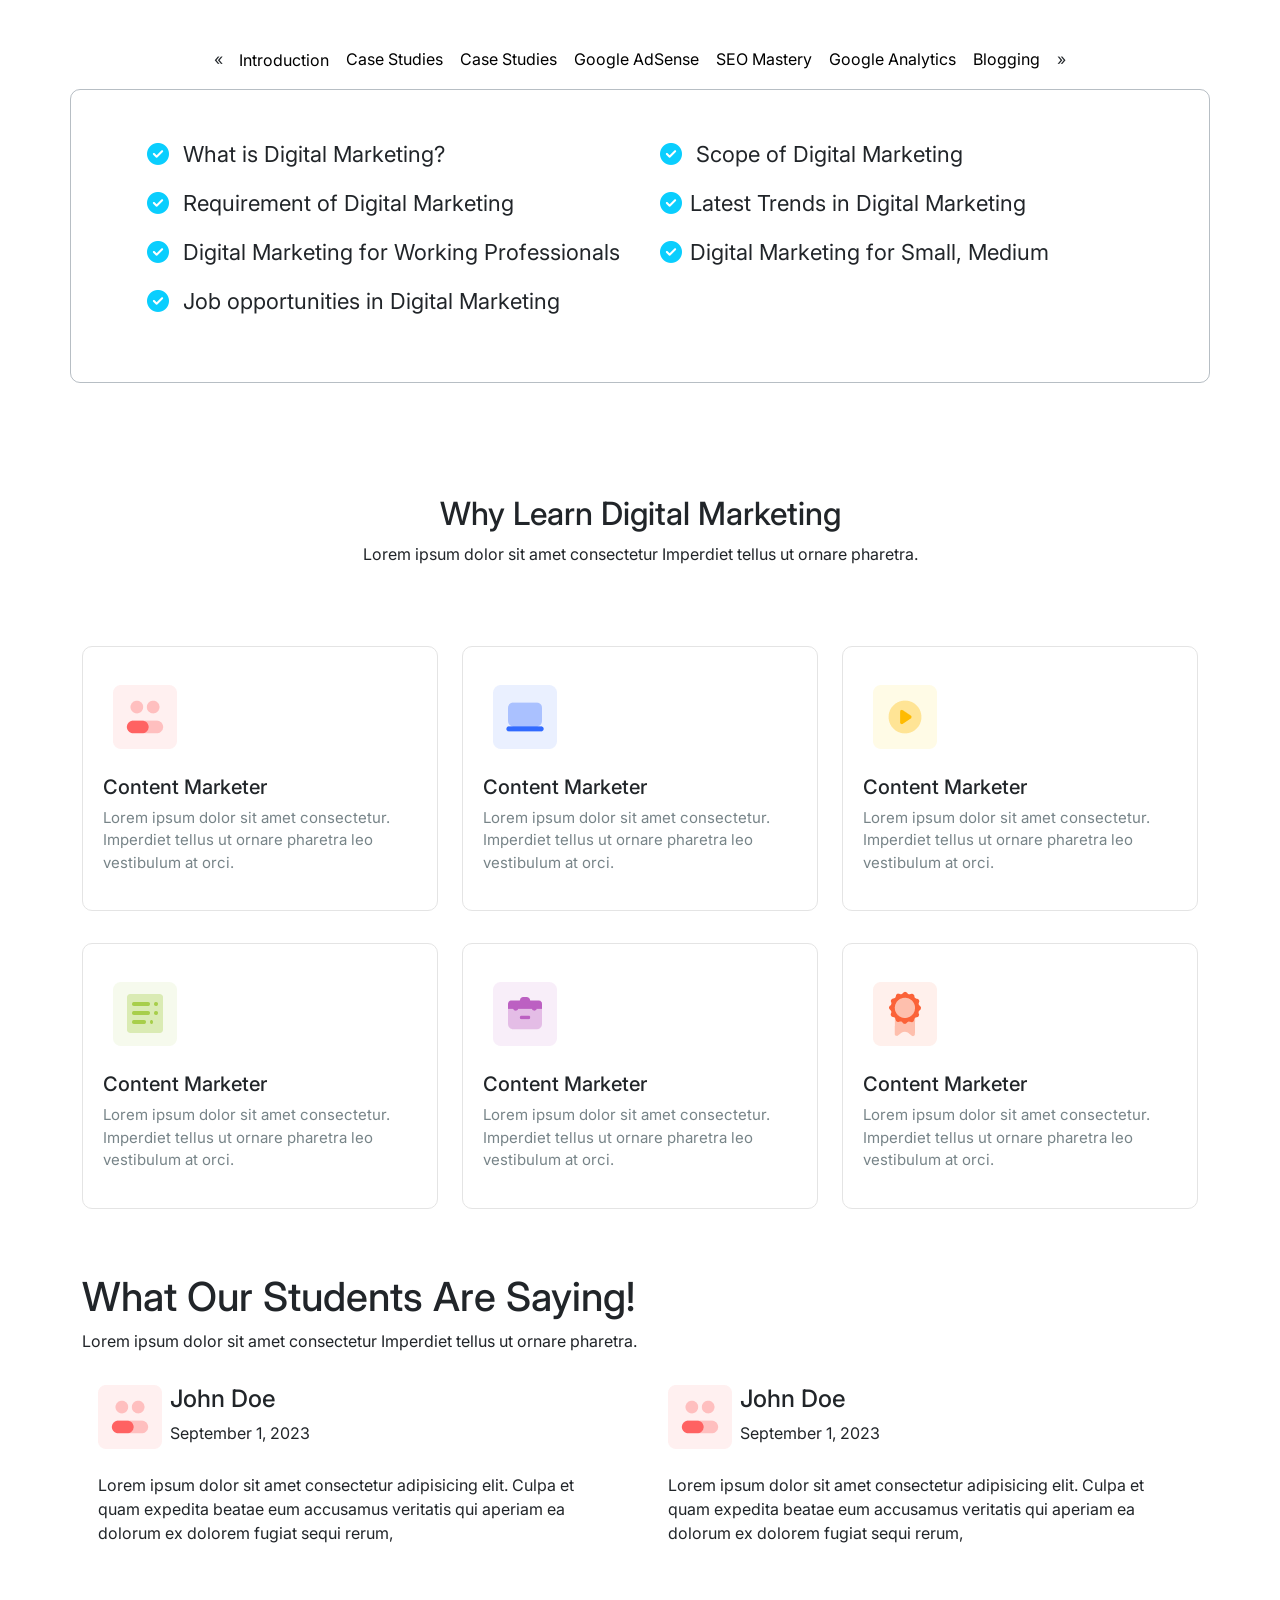
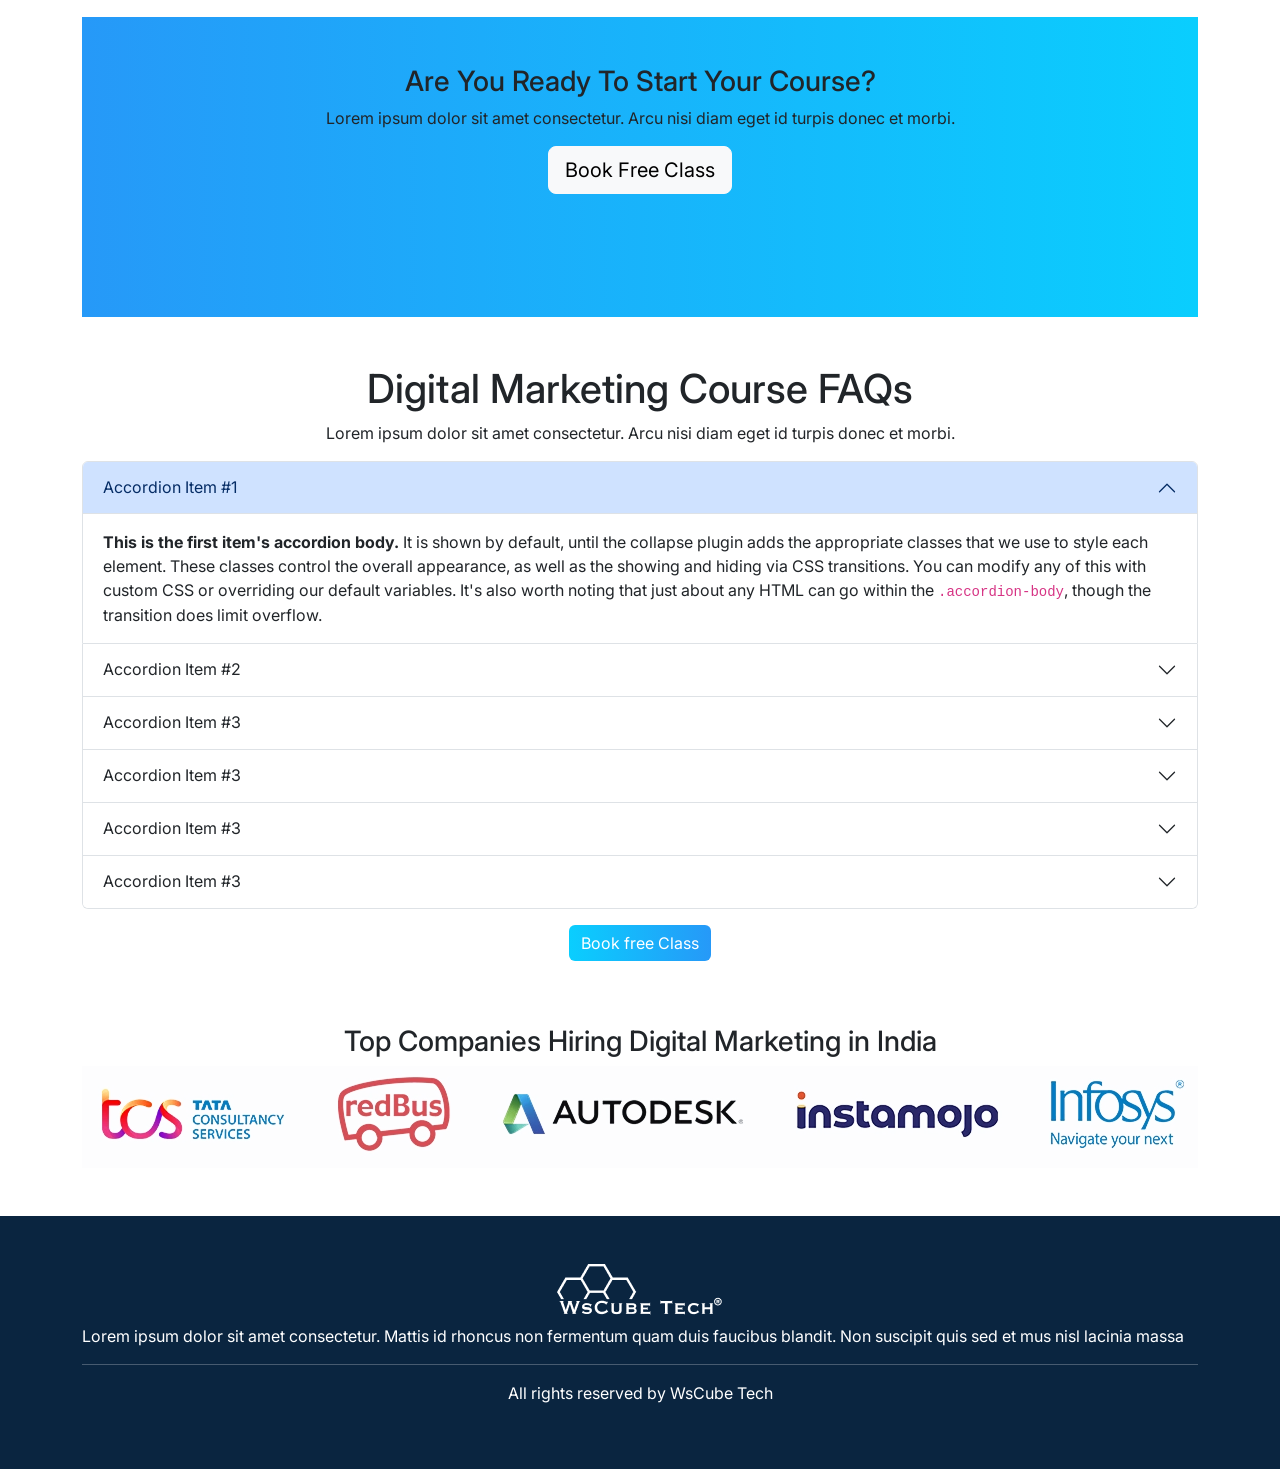
<file: home.html>
<!DOCTYPE html>
<html lang="en">
<head>
    <meta charset="UTF-8">
    <meta name="viewport" content="width=device-width, initial-scale=1.0">
    <title>Ws CubeTech</title>
    <link href="https://cdn.jsdelivr.net/npm/bootstrap@5.3.3/dist/css/bootstrap.min.css" rel="stylesheet">
    <link rel="stylesheet" href="https://cdnjs.cloudflare.com/ajax/libs/font-awesome/6.7.2/css/all.min.css">
    <link href="https://fonts.googleapis.com/css2?family=Inter:ital,opsz,wght@0,14..32,100..900;1,14..32,100..900&display=swap" rel="stylesheet">
    <link rel="stylesheet" href="css/style.css">
    <link rel="stylesheet" href="css/media.css">
</head>
<body>
    
<!-- Enquiry Modal -->
<div class="modal fade" id="enModal">
    <div class="modal-dialog">
      <div class="modal-content">
        <div class="modal-header">
          <h1 class="modal-title fs-5" id="exampleModalLabel">Enquire Now</h1>
          <button type="button" class="btn-close" data-bs-dismiss="modal" aria-label="Close"></button>
        </div>
        <div class="modal-body">
            <form action="
            " class="bannerForm p-3 ">
        <h3>Book Your Free Class Now!</h3>
    <p>2 days of free demo classes without
        paying in advance!</p>
    <div class="mb-3">
        <label for="" class="form-label">Name</label>
        <input type="text" class="form-control" id="" placeholder="Enter your name">
</div>
<div class="mb-3">
    <label class="form-label">Email</label>
    <input type="email" class="form-control" id="" placeholder="Enter your email">
</div>


<div class=" mb-3">
<label class="form-label">Phone</label>
<div class="input-group">
<span class="input-group-text" id="basic-addon1">+92</span>
<input type="text" class="form-control" placeholder="Phone number" aria-label="Username" aria-describedby="basic-addon1">
</div>
</div>
<div class="mb-3">
<button>Register Now</button>
</div>
    </form>
        </div>
       
      </div>
    </div>
  </div>
  <div class="modal fade" id="bookDemo">
    <div class="modal-dialog">
      <div class="modal-content">
        <div class="modal-header">
          <h1 class="modal-title fs-5" id="exampleModalLabel">Book Demo</h1>
          <button type="button" class="btn-close" data-bs-dismiss="modal" aria-label="Close"></button>
         
        </div>
        <div class="modal-body">
            <form action="
            " class="bannerForm p-3 ">
        <h3>Book Your Free Class Now!</h3>
    <p>2 days of free demo classes without
        paying in advance!</p>
   
<div class="mb-3">
    <label class="form-label">Email</label>
    <input type="email" class="form-control" id="" placeholder="Enter your email">
</div>


<div class=" mb-3">
<label class="form-label">Phone</label>
<div class="input-group">
<span class="input-group-text" id="basic-addon1">+92</span>
<input type="text" class="form-control" placeholder="Phone number" aria-label="Username" aria-describedby="basic-addon1">
</div>
</div>
<div class="mb-3">
<button>Register Now</button>
</div>
    </form>
        </div>
       
      </div>
    </div>
  </div>
  <!-- off canvas -->
  <!-- <header class="container-fluid">
    <div class="container">
        <div class="row">
            <div class="col-12">
                <nav class="navbar navbar-expand-lg">
                    <a href="home.html" class=" navbar-brand">
                        <img src="images/logo.svg" alt="">
                    </a>
                    <button class="navbar-toggler" type="button" data-bs-toggle="offcanvas" data-bs-target="#mobileMenu"> <span class="navbar-toggler-icon"></span></button>
                    <div class="collapse navbar-collapse justify-content-end" >
                        <ul class="navbar-nav">
                            <li class="nav-item">
                                <a href="" class="nav-link">Home</a>
                            </li>
                            <li class="nav-item">
                                <a href="" class="nav-link">About</a>
                            </li>
                            <li class="nav-item">
                                <a href="" class="nav-link">Course</a>
                            </li>
                        </ul>
            
                      </div>
                </nav>
               
                <div class="offcanvas offcanvas-start" tabindex="-1" id="mobileMenu" aria-labelledby="offcanvasExampleLabel">
                    <div class="offcanvas-header">
                      <h5 class="offcanvas-title" id="offcanvasExampleLabel">
                        <img src="images/logo.svg" alt="">
                      </h5>
                      
                      <button type="button" class="btn-close" data-bs-dismiss="offcanvas" aria-label="Close"></button>
                    </div>
                    <div class="offcanvas-body">
                        <ul class="navbar-nav">
                            <li class="nav-item">
                                <a href="" class="nav-link">Home</a>
                            </li>
                            <li class="nav-item">
                                <a href="" class="nav-link">About</a>
                            </li>
                            <li class="nav-item">
                                <a href="" class="nav-link">Course</a>
                            </li>
                        </ul>
                    </div>
                  </div>
            </div>
        </div>
    </div>
  </header> -->
    <header class="container-fluid py-2 shadow-lg position-sticky top-0 bg-white">
        <div class="container">
            <div class="row align-items-center j">
                <figure class="col-lg-6 mb-0 pb-0 text0lg-start text-center">
                    <img src="images/logo.svg" alt="Ws CubeTech Logo" >
                </figure>
                <div class="col-lg-6">
                    <div class="btn-outer d-flex justify-content-end gap-3">
                   <button class="btn whatsappbtn"><i class="fa-brands fa-whatsapp"></i> Chat with us</button>
                   <button class="btn call"><i class="fa-solid fa-phone"></i> Call us</button>
                </div>
                </div>
            </div>
        </div>
    </header>
    <section class="container-fluid py-lg-5 py-sm-4 py-3">
        <div class="container">
            <div class="row justify-content-between align-items-center">
                <div class="col-lg-6">
                    <div class="bannerContent">
                        <h1>Career Opportunities <br> in <span>Digital Marketing</span></h1>
                        <p>Digital marketing course so good,you only pay-after-placement</p>
                        <ul class="m-0 p-0">
                            <li class="mb-3"><i class="fa-solid fa-circle-check"></i> Specialization: Performance Marketing</li>
                            <li class="mb-3"><i class="fa-solid fa-circle-check"></i> Min salary of Rs 4.5 LPA</li>
                            <li class="mb-3"><i class="fa-solid fa-circle-check"></i> 50 seats only</li>
                        </ul>
                        <div class="bannerContentBtn d-flex gap-3">
                            <button data-bs-toggle="modal" data-bs-target="#bookDemo" class=" btn demoBtn">Book 2 Days Demo</button>
                            <button data-bs-toggle="modal" data-bs-target="#enModal" class=" btn downloadBtn"><i class="fa-solid fa-download"></i> Download Curriculum</button>
                        </div>
                    </div>
                </div>
                <div class="col-lg-5">
                    <form action="
                    " class="bannerForm shadow-lg">
                <h3>Book Your Free Class Now!</h3>
            <p>2 days of free demo classes without
                paying in advance!</p>
            <div class="mb-3">
                <label for="" class="form-label">Name</label>
                <input type="text" class="form-control" id="" placeholder="Enter your name">
        </div>
        <div class="mb-3">
            <label class="form-label">Email</label>
            <input type="email" class="form-control" id="" placeholder="Enter your email">
    </div>
   

    <div class=" mb-3">
        <label class="form-label">Phone</label>
        <div class="input-group">
        <span class="input-group-text" id="basic-addon1">+92</span>
        <input type="text" class="form-control" placeholder="Phone number" aria-label="Username" aria-describedby="basic-addon1">
    </div>
      </div>
      <div class="mb-3">
       <button>Register Now</button>
      </div>
            </form>
                </div>
            </div>
        </div>
        <div class="container shadow-lg counterSection mt-5 mb-5">
            
                <div class="row p-4 row-cols-lg-5 row-cols-md-2 row-cols-1 g-4 text-center">
                    <div class="col">
                        <h2>1000+</h2>
                        <p>Students Trained</p>
                    </div>
                    <div class="col">
                        <h2>₹4.5 LPA</h2>
                        <p>Students Trained</p>
                    </div>
                    <div class="col">
                        <h2>320+</h2>
                        <p>Recruiting Partners</p>
                    </div>
                    <div class="col">
                        <h2>10:00 am</h2>
                        <p>Program Timings</p>
                    </div>
                    <div class="col">
                        <h2>11th May</h2>
                        <p>Next Batch Starts </p>
                    </div>
                </div>
            

        </div>
    </section>
   <section class="container-fluid highlights-section py-5">
    <div class="container">
        <div class="row mb-4">
            <div class="col-12">
                <h2>Key Highlights of the Course</h2>
                <p>Lorem ipsum dolor sit amet consectetur. Imperdiet tellus ut ornare pharetra leo vestibulum at orci.</p>
            </div>
        </div>
        <div class="row gy-3 flex-wrap">
            <div class="col-lg-4 col-sm-6 col-12">
                <div class="bg-white p-3 d-flex align-items-start gap-3 highlightItems">
                    <img src="images/Group 4488.png" alt="">
                    <div>
                        <h4>Assignments & <br> Modules tests</h4>
                        <p class="mb-0 pb-0">Test your knowledge</p>
                    </div>
                </div>
            </div>
            <div class="col-lg-4 col-sm-6 col-12">
                <div class="bg-white p-3 d-flex align-items-start gap-3 highlightItems">
                    <img src="images/Frame 353 (2).png" alt="">
                    <div>
                        <h4>Industry-recognized Certification</h4>
                        <p class="mb-0 pb-0">Stand out to your professional</p>
                    </div>
                </div>
            </div>
            <div class="col-lg-4 col-sm-6 col-12">
                <div class="bg-white p-3 d-flex align-items-start gap-3 highlightItems">
                    <img src="images/Frame 354 (2).png" alt="">
                    <div>
                        <h4>Live classes & <br> recorded lectures</h4>
                        <p class="mb-0 pb-0">Test your knowledge</p>
                    </div>
                </div>
            </div>
            <div class="col-lg-4 col-sm-6 col-12">
                <div class="bg-white p-3 d-flex align-items-start gap-3 highlightItems">
                    <img src="images/Frame 352.png" alt="">
                    <div>
                        <h4>Downloadable Content</h4>
                        <p class="mb-0 pb-0">With lifetime access</p>
                    </div>
                </div>
            </div>
            <div class="col-lg-4 col-sm-6 col-12">
                <div class="bg-white p-3 d-flex align-items-start gap-3 highlightItems">
                    <img src="images/Frame 353 (1).png" alt="">
                    <div>
                        <h4>6 Industry level <br> Projects</h4>
                        <p class="mb-0 pb-0">Get practical skills</p>
                    </div>
                </div>
            </div>
            <div class="col-lg-4 col-sm-6 col-12">
                <div class="bg-white p-3 d-flex align-items-start gap-3 highlightItems">
                    <img src="images/Frame 354 (1).png" alt="">
                    <div>
                        <h4>4 Live Doubt clearing Session</h4>
                        <p class="mb-0 pb-0">Gain a clear understanding</p>
                    </div>
                </div>
            </div>
            <div class="col-lg-12 col-sm-6 col-12 d-flex justify-content-center">
            <div class=" p-3  gap-3 ">
                <button class="btn  bookBtn">Book free Class</button>
            </div></div>
        </div>
    </div>
   </section>
   <section class="container-fluid py-5">
    <div class="container">
        <div class="row">
            <div class="col-12 py-5 d-flex justify-content-center align-items-center flex-column">
                <h2>Top career options in Digital Marketing</h2>
                <p>Lorem ipsum dolor sit amet consectetur Imperdiet tellus ut ornare pharetra.</p>
            </div>
        </div>
        <div class="row">
            <div class="col-lg-3 py-3">
                <div class="box">
                    <div class="top py-2">
                        <div class="icon-box d-flex justify-content-center align-items-center flex-column">
                            <i class="fa-regular fa-pen-to-square"></i>
                           </div>
                    </div>
                    <h5 class="my-2">Content Marketer</h5>
                    <p>Lorem ipsum dolor sit amet consectetur. Imperdiet tellus ut ornare pharetra leo vestibulum at orci.</p>
                </div>
            </div>
            <div class="col-lg-3 py-3">
                <div class="box">
                    <div class="top py-2">
                        <div class="icon-box d-flex justify-content-center align-items-center flex-column">
                            <i class="fa-solid fa-magnifying-glass"></i>
                           </div>
                    </div>
                    <h5 class="my-2">Content Marketer</h5>
                    <p>Lorem ipsum dolor sit amet consectetur. Imperdiet tellus ut ornare pharetra leo vestibulum at orci.</p>
                </div>
            </div>
            <div class="col-lg-3 py-3">
                <div class="box">
                    <div class="top py-2">
                        <div class="icon-box d-flex justify-content-center align-items-center flex-column">
                            <i class="fa-solid fa-user-group"></i>
                           </div>
                    </div>
                    <h5 class="my-2">Content Marketer</h5>
                    <p>Lorem ipsum dolor sit amet consectetur. Imperdiet tellus ut ornare pharetra leo vestibulum at orci.</p>
                </div>
            </div>
            <div class="col-lg-3 py-3">
                <div class="box">
                    <div class="top py-2">
                        <div class="icon-box d-flex justify-content-center align-items-center flex-column">
                            <i class="fa-solid fa-chart-simple"></i>
                           </div>
                    </div>
                    <h5 class="my-2">Content Marketer</h5>
                    <p >Lorem ipsum dolor sit amet consectetur. Imperdiet tellus ut ornare pharetra leo vestibulum at orci.</p>
                </div>
            </div>
        </div>
    </div>
   </section>
   <!-- Certification -->
    <!-- image position is not responsive -->
   <section class="container-fluid certification py-5"> 
    <div class="container">
        <div class="row d-flex flex-row">
            <div class="col-lg-6">
             <div class="row d-flex flex-column ">
                <div class="col-lg-10 mb-4 cert">
                    <h2>Get Certified</h2>
                    <p>Lorem ipsum dolor sit amet consectetur. Imperdiet tellus ut ornare pharetra leo vestibulum at orci.</p>
                </div>
                <div class="col-lg-10 box py-3 pb-0 mb-3 d-flex justify-content-start align-items-center gap-3">
                    <div class="icon-box-cert "><i class="fa-regular fa-star"></i></div>
                    <div>
                    <h4>Official and verified</h4>
                    <p >Lorem ipsum dolor sit amet consectetur. Imperdiet tellus ut ornare pharetra leo vestibulum at orci.</p>

                </div>                </div>
                <div class="col-lg-10 box py-3 pb-0 mb-3 d-flex justify-content-start align-items-center gap-3">
                    <div class="icon-box-cert "><i class="fa-regular fa-paper-plane"></i></div>
                    <div>
                    <h4>Easily shareable</h4>
                    <p >Lorem ipsum dolor sit amet consectetur. Imperdiet tellus ut ornare pharetra leo vestibulum at orci.</p>

                </div>                </div>
                <div class="col-lg-10 box py-3 pb-0 mb-3 d-flex justify-content-start align-items-center gap-3">
                    <div class="icon-box-cert "><i class="fa-regular fa-star"></i></div>
                    <div>
                    <h4>Career shifting</h4>
                    <p >Lorem ipsum dolor sit amet consectetur. Imperdiet tellus ut ornare pharetra leo vestibulum at orci.</p>

                </div>                </div>
                
               
               
             </div>
            </div>
            <div class="col-lg-6 m-0 p-0">
                <div class="images"> <img src="images/top.png" class="top-img  m-0 p-0 ">
                    <img src="images/image 134 (2).png" class="cert-image"  alt=""></div>
                    <img src="images/bottom.png" class="bottom-img  m-0 p-0" alt="">
               
            </div>
        </div>
    </div>
   </section><section class="container-fluid">
    <div class="row">
        <div class="col-12 d-flex justify-content-center align-items-center flex-column py-5 cert">
            <h1>Curriculum of Our Digital Marketing</h1>
            <p>Lorem ipsum dolor sit amet consectetur. Imperdiet tellus ut ornare pharetra leo vestibulum at orci.</p>
        </div>
    </div>
    <ul class="d-flex flex-row list-style-none justify-content-center mb-0 p-0 gap-3 flex-wrap">
        <span aria-hidden="true">&laquo;</span>
        <li class="page-item list-group-item"><a class="page-link" href="#">Introduction</a></li>
        <li class="page-item list-group-item"><a class="page-link" href="#">Case Studies</a></li>
        <li class="page-item list-group-item"><a class="page-link" href="#">Case Studies</a></li>
        <li class="page-item list-group-item"><a class="page-link" href="#">Google AdSense</a></li>
        <li class="page-item list-group-item"><a class="page-link" href="#">SEO Mastery</a></li>
        <li class="page-item list-group-item"><a class="page-link" href="#">Google Analytics</a></li>
        <li class="page-item list-group-item"><a class="page-link" href="#">Blogging</a></li>
        <span aria-hidden="true">&raquo;</span>
    </ul>
    
    <div class="container currculumn-content py-lg-5 py-sm-4 py-3 my-3">
        <div class="row g-3 g-md-4 px-lg-5 px-md-3 px-2">
            <div class="col-lg-6 col-md-6 col-12">
                <ul class="m-0 p-0">
                    <li class="mb-3 list-group-item"><i class="px-2 fa-solid fa-circle-check"></i> What is Digital Marketing?</li>
                    <li class="mb-3 list-group-item"><i class="px-2 fa-solid fa-circle-check"></i> Requirement of Digital Marketing</li>
                    <li class="mb-3 list-group-item"><i class="px-2 fa-solid fa-circle-check"></i> Digital Marketing for Working Professionals</li>
                    <li class="mb-3 list-group-item"><i class="px-2 fa-solid fa-circle-check"></i> Job opportunities in Digital Marketing</li>
                </ul>
            </div>
            <div class="col-lg-6 col-md-6 col-12">
                <ul class="m-0 p-0">
                    <li class="mb-3 list-group-item"><i class="px-2 fa-solid fa-circle-check"></i> Scope of Digital Marketing</li>
                    <li class="mb-3 list-group-item"><i class="px-2 fa-solid fa-circle-check"></i>Latest Trends in Digital Marketing</li>
                    <li class="mb-3 list-group-item"><i class="px-2 fa-solid fa-circle-check"></i>Digital Marketing for Small, Medium</li>
                </ul>
            </div>
        </div>
    </div>
</section>

<!--  here -->
<section class="container-fluid py-5">
    <div class="container">
        <div class="row">
            <div class="col-12 py-5 d-flex justify-content-center align-items-center flex-column">
                <h2>Why Learn Digital Marketing</h2>
                <p>Lorem ipsum dolor sit amet consectetur Imperdiet tellus ut ornare pharetra.</p>
            </div>
        </div>
        <div class="row">
            <div class="col-lg-4 py-3">
                <div class="box">
                    <div class="top py-2">
                        <div class="img-box d-flex justify-content-center align-items-start flex-column">
                           <img src="images/Frame.png" alt="image">
                           </div>
                    </div>
                    <h5 class="my-2">Content Marketer</h5>
                    <p>Lorem ipsum dolor sit amet consectetur. Imperdiet tellus ut ornare pharetra leo vestibulum at orci.</p>
                </div>
            </div>
            <div class="col-lg-4 py-3">
                <div class="box">
                    <div class="top py-2">
                        <div class="img-box d-flex justify-content-center align-items-start flex-column">
                           <img src="images/Frame (1).png" alt="image">
                           </div>
                    </div>
                    <h5 class="my-2">Content Marketer</h5>
                    <p>Lorem ipsum dolor sit amet consectetur. Imperdiet tellus ut ornare pharetra leo vestibulum at orci.</p>
                </div>
            </div>
            <div class="col-lg-4 py-3">
                <div class="box">
                    <div class="top py-2">
                        <div class="img-box d-flex justify-content-center align-items-start flex-column">
                           <img src="images/Frame (2).png" alt="image">
                           </div>
                    </div>
                    <h5 class="my-2">Content Marketer</h5>
                    <p>Lorem ipsum dolor sit amet consectetur. Imperdiet tellus ut ornare pharetra leo vestibulum at orci.</p>
                </div>
            </div>
            <div class="col-lg-4 py-3">
                <div class="box">
                    <div class="top py-2">
                        <div class="img-box d-flex justify-content-center align-items-start flex-column">
                           <img src="images/Frame (3).png" alt="image">
                           </div>
                    </div>
                    <h5 class="my-2">Content Marketer</h5>
                    <p>Lorem ipsum dolor sit amet consectetur. Imperdiet tellus ut ornare pharetra leo vestibulum at orci.</p>
                </div>
            </div>
            <div class="col-lg-4 py-3">
                <div class="box">
                    <div class="top py-2">
                        <div class="img-box d-flex justify-content-center align-items-start flex-column">
                           <img src="images/Frame (4).png" alt="image">
                           </div>
                    </div>
                    <h5 class="my-2">Content Marketer</h5>
                    <p>Lorem ipsum dolor sit amet consectetur. Imperdiet tellus ut ornare pharetra leo vestibulum at orci.</p>
                </div>
            </div>
            <div class="col-lg-4 py-3">
                <div class="box">
                    <div class="top py-2">
                        <div class="img-box d-flex justify-content-center align-items-start flex-column">
                           <img src="images/Frame (5).png" alt="image">
                           </div>
                    </div>
                    <h5 class="my-2">Content Marketer</h5>
                    <p>Lorem ipsum dolor sit amet consectetur. Imperdiet tellus ut ornare pharetra leo vestibulum at orci.</p>
                </div>
            </div>
        </div>
    </div>
   </section>
    <section class="review">
        <div class="container">
            <div class="row d-flex justify-content-center align-items-center flex-column">
                <div class="col-lg-12">
                    <h1>What Our Students Are Saying!</h1>
                    <p>Lorem ipsum dolor sit amet consectetur Imperdiet tellus ut ornare pharetra.</p>
                </div>
            </div>
            <div class="row mt-3 d-flex flex-direction-row justify-content-center align-items-center flex-wrap">
                <div class="col-lg-6 rev-box">
                    <div class="profile d-flex flex-direction-row px-3">
                        <div class="profile-icon">
                            <img src="images/Frame.png" alt="">
                        </div>
                        <div class="profile-info px-2">
                            <h4>John Doe</h4>
                        <span>September 1, 2023</span>
                        </div>
                        
                    </div>
                    <div class="rev px-3 py-4">
                        Lorem ipsum dolor sit amet consectetur adipisicing elit. Culpa et quam expedita beatae eum accusamus veritatis qui aperiam ea dolorum ex dolorem fugiat sequi rerum, 
                    </div>
                </div>
                <div class="col-lg-6 rev-box">
                    <div class="profile d-flex flex-direction-row px-3">
                        <div class="profile-icon">
                            <img src="images/Frame.png" alt="">
                        </div>
                        <div class="profile-info px-2">
                            <h4>John Doe</h4>
                        <span>September 1, 2023</span>
                        </div>
                        
                    </div>
                    <div class="rev px-3 py-4">
                        Lorem ipsum dolor sit amet consectetur adipisicing elit. Culpa et quam expedita beatae eum accusamus veritatis qui aperiam ea dolorum ex dolorem fugiat sequi rerum,
                    </div>
                </div>
            </div>
        </div>
    </section>
    <!-- Call to action -->
    <div class="container my-5 ">
        <section class="cta py-5">
           <div class="content d-flex justify-content-center align-items-center flex-column">
            <h3>
                Are You Ready To Start Your Course?
            </h3>
            <p>Lorem ipsum dolor sit amet consectetur. Arcu nisi diam eget id turpis donec et morbi.</p>
            <button class="btn btn-light  btn-lg">
                Book Free Class
            </button>
           </div>
        </section>
    </div>
    <section class="faq">
        <div class="heading d-flex flex-column justify-content-center align-items-center">
            <h1> Digital Marketing Course FAQs</h1>
            <p>Lorem ipsum dolor sit amet consectetur. Arcu nisi diam eget id turpis donec et morbi.</p>
        
        <div class="container">
            <div class="accordion" id="accordionExample">
                <div class="accordion-item">
                  <h2 class="accordion-header">
                    <button class="accordion-button" type="button" data-bs-toggle="collapse" data-bs-target="#collapseOne" aria-expanded="true" aria-controls="collapseOne">
                      Accordion Item #1
                    </button>
                  </h2>
                  <div id="collapseOne" class="accordion-collapse collapse show" data-bs-parent="#accordionExample">
                    <div class="accordion-body">
                      <strong>This is the first item's accordion body.</strong> It is shown by default, until the collapse plugin adds the appropriate classes that we use to style each element. These classes control the overall appearance, as well as the showing and hiding via CSS transitions. You can modify any of this with custom CSS or overriding our default variables. It's also worth noting that just about any HTML can go within the <code>.accordion-body</code>, though the transition does limit overflow.
                    </div>
                  </div>
                </div>
                <div class="accordion-item">
                  <h2 class="accordion-header">
                    <button class="accordion-button collapsed" type="button" data-bs-toggle="collapse" data-bs-target="#collapseTwo" aria-expanded="false" aria-controls="collapseTwo">
                      Accordion Item #2
                    </button>
                  </h2>
                  <div id="collapseTwo" class="accordion-collapse collapse" data-bs-parent="#accordionExample">
                    <div class="accordion-body">
                      <strong>This is the second item's accordion body.</strong> It is hidden by default, until the collapse plugin adds the appropriate classes that we use to style each element. These classes control the overall appearance, as well as the showing and hiding via CSS transitions. You can modify any of this with custom CSS or overriding our default variables. It's also worth noting that just about any HTML can go within the <code>.accordion-body</code>, though the transition does limit overflow.
                    </div>
                  </div>
                </div>
                <div class="accordion-item">
                  <h2 class="accordion-header">
                    <button class="accordion-button collapsed" type="button" data-bs-toggle="collapse" data-bs-target="#collapseThree" aria-expanded="false" aria-controls="collapseThree">
                      Accordion Item #3
                    </button>
                  </h2>
                  <div id="collapseThree" class="accordion-collapse collapse" data-bs-parent="#accordionExample">
                    <div class="accordion-body">
                      <strong>This is the third item's accordion body.</strong> It is hidden by default, until the collapse plugin adds the appropriate classes that we use to style each element. These classes control the overall appearance, as well as the showing and hiding via CSS transitions. You can modify any of this with custom CSS or overriding our default variables. It's also worth noting that just about any HTML can go within the <code>.accordion-body</code>, though the transition does limit overflow.
                    </div>
                  </div>
                </div>
                <div class="accordion-item">
                    <h2 class="accordion-header">
                      <button class="accordion-button collapsed" type="button" data-bs-toggle="collapse" data-bs-target="#collapseThree" aria-expanded="false" aria-controls="collapseThree">
                        Accordion Item #3
                      </button>
                    </h2>
                    <div id="collapseThree" class="accordion-collapse collapse" data-bs-parent="#accordionExample">
                      <div class="accordion-body">
                        <strong>This is the third item's accordion body.</strong> It is hidden by default, until the collapse plugin adds the appropriate classes that we use to style each element. These classes control the overall appearance, as well as the showing and hiding via CSS transitions. You can modify any of this with custom CSS or overriding our default variables. It's also worth noting that just about any HTML can go within the <code>.accordion-body</code>, though the transition does limit overflow.
                      </div>
                    </div>
                  </div>
                  <div class="accordion-item">
                    <h2 class="accordion-header">
                      <button class="accordion-button collapsed" type="button" data-bs-toggle="collapse" data-bs-target="#collapseThree" aria-expanded="false" aria-controls="collapseThree">
                        Accordion Item #3
                      </button>
                    </h2>
                    <div id="collapseThree" class="accordion-collapse collapse" data-bs-parent="#accordionExample">
                      <div class="accordion-body">
                        <strong>This is the third item's accordion body.</strong> It is hidden by default, until the collapse plugin adds the appropriate classes that we use to style each element. These classes control the overall appearance, as well as the showing and hiding via CSS transitions. You can modify any of this with custom CSS or overriding our default variables. It's also worth noting that just about any HTML can go within the <code>.accordion-body</code>, though the transition does limit overflow.
                      </div>
                    </div>
                  </div>
                  <div class="accordion-item">
                    <h2 class="accordion-header">
                      <button class="accordion-button collapsed" type="button" data-bs-toggle="collapse" data-bs-target="#collapseThree" aria-expanded="false" aria-controls="collapseThree">
                        Accordion Item #3
                      </button>
                    </h2>
                    <div id="collapseThree" class="accordion-collapse collapse" data-bs-parent="#accordionExample">
                      <div class="accordion-body">
                        <strong>This is the third item's accordion body.</strong> It is hidden by default, until the collapse plugin adds the appropriate classes that we use to style each element. These classes control the overall appearance, as well as the showing and hiding via CSS transitions. You can modify any of this with custom CSS or overriding our default variables. It's also worth noting that just about any HTML can go within the <code>.accordion-body</code>, though the transition does limit overflow.
                      </div>
                    </div>
                  </div>
              </div>
             
        </div>
        <div class=" p-3  gap-3  ">
            <button class="btn  bookBtn">Book free Class</button>
        </div>
        </div>
    </section>
    <section class="partners d-flex justify-content-center align-items-center flex-column py-5">
        <h3>Top Companies Hiring Digital Marketing in India</h3>
        <img src="images/image 144.png" alt="">
    </section>
    
    <footer class="container-fluid py-5 d-flex justify-content-center align-items-center flex-column">
        <img src="images/logo_black 2.png" alt="">
        <div class="container">
           
            <p>Lorem ipsum dolor sit amet consectetur. Mattis id rhoncus non fermentum quam duis faucibus blandit. Non suscipit quis sed et mus nisl lacinia massa</p>
            <hr>
        </div>
     <p>All rights reserved by WsCube Tech</p>
    </footer>
</body>
<script src="https://cdn.jsdelivr.net/npm/bootstrap@5.3.3/dist/js/bootstrap.bundle.min.js"></script>
   <!-- <section class="container-fluid">
    <div class="container stdRewiew d-flex justify-content-center align-items-center flex-column py-4">
        <h1>What Our Students Are Saying!</h1>
        <p>Lorem ipsum dolor sit amet consectetur Imperdiet tellus ut ornare pharetra.</p>
        <div class="cards d-flex justify-content-center align-items-center flex-row gap-4 p-3">
            <div class="card">
                <div class="card-body">
                   <div class="profile">
                    <img src="images/Frame 353.png" alt="">
                    <h4>John Doe</h4>
                    <span>September 1, 2023</span>
                   </div>
                    <p>Lorem ipsum dolor sit amet consectetur. Imperdiet tellus ut ornare pharetra leo vestibulum at orci.</p>
                </div>
            </div>
            <div class="card">
                <div class="card-body">
                    <h4>Jane Doe</h4>
                    <span>September 1, 2023</span>
                    <p>Lorem ipsum dolor sit amet consectetur. Imperdiet tellus ut ornare pharetra leo vestibulum at orci.</p>
                </div>
            </div>
        </div>
    </div>
    
   </section> -->
</html>
</file>
<file: css/style.css>
*{
    font-family: "Inter", sans-serif;
}
.whatsappbtn{
    border: 1px solid #27AE60;
    color: #27AE60;
    padding: 10px 18px;

}
.whatsappbtn:hover{
    background-color: #27AE60;
    color: #27AE60;
    
}

.whatsappbtn i{
    color: #27AE60;
}
.call{
    padding: 10px 18px;
    color: white;
    background-image: linear-gradient(to right, #0ACEFE, #2699F8);
}
/* .btn-outer{
    display: flex;
    justify-content: center;
    align-items: center;
    gap: 10px;
} */
.bannerContent h1{
    font-size: 52px;
    font-weight: 700;
}
.bannerContent h1 span{
    color: #0ACEFE;
    background: url("../images/border.png") no-repeat bottom;
}
.bannerContent p {
    font-size: 22px;
}
.bannerContent ul{
    list-style: none;
  
}
.bannerContent ul li{
    font-size: 22px;
}
.bannerContent ul li i{
    color: #0ACEFE;
}
.bannerContentBtn button{
    width: 50%;
    padding: 10px 0px;

}
.demoBtn{
    background: linear-gradient(to left, #0ACEFE, #2699F8);
    color: white;
    border: none;
   
}
.bookBtn{
    background: linear-gradient(to right, #0ACEFE, #2699F8);
    color: white;
    border: none;
    padding-top: 
    16px 
    48px 
    16px 48px;
    gap: 
    8px;
}
.downloadBtn{
    border: 1px solid #778488;
}
.bannerForm{
    padding: 40px;
    border-radius: 10px;
}
.bannerForm h3{
    font-size: 18px;
    font-weight: 700;}
.bannerForm  button{
    width: 100%;
    background: linear-gradient(to left, #0ACEFE, #2699F8);
    color: white;
    padding: 10px 0px;
    border: none;
    }
.counterSection h2{
    font-size: 30px;
    font-weight: 700;
    color: #0ACEFE ;
}
.highlights-section{
    background: #F7FAFF;
}
.highlights-section h2{
    color: #0A2134;
    font-size: 36px;
    font-weight: 700;
}
.highlights-section p{
    font-size: 18px;
}
.highlightItems h4{
    font-size: 20px;
    font-weight: 600;

}
.highlightItems p{
    font-size: 15px;

}
.stdRewiew h1{
    font-size: 44px;
    font-weight: 700;
}
.box{
    border: 1px solid #E4E4E4;
    padding: 20px;
    border-radius: 10px;
}
.icon-box{
   border: 2px solid #a7a3a3;
    width: 40px;
    Height:40px;
    border-radius: 10px;
    background: #F7FAFF;
    justify-content: center;
}
.icon-box i{
    font-size: 15px;
    padding: 10px;
    color: #2699FB;
}

.box p{
    padding: none;
    font-size: 15px;
    color: #778488;
}
.top-img{
    
    position: relative;
    z-index: -1;
    left: 135px;
    bottom: 230px;
}
.bottom-img{
    position: relative;
    z-index: -1;
    left: 400px;
    bottom: 150px;
}  
.cert h2{
    font-weight: 700;
}
.icon-box-cert{
    border: 2px solid #a7a3a3;
     width: 50px;
     height:50px;
     border-radius: 10px;
     background: #F7FAFF;
     justify-content: center;
     margin-top: 5px;
 }
 .icon-box-cert i{
     font-size: 24px;
     padding: 10px;
     color: #2699FB;
 }
 .certification{
    background-color: #7889a733;
 }
 .page-item{
    border: #e6e6e600 1px solid;
    color: black;
 }
 .page-item {
    border: #e6e6e600 1px solid;
    color: black;
}
.currculumn-content{
    border: #0a21344a 1px solid;
    padding: 20px;
    border-radius: 10px;
}
.currculumn-content ul {
    list-style: none;
}

.currculumn-content ul li {
    font-size: clamp(16px, 2.5vw, 22px); 
    word-break: break-word; 
}

.currculumn-content ul li i {
    color: #0ACEFE;
}
.img-box{
    font-size: 15px;
    padding: 10px;
}
.cta{
    background: linear-gradient(to left, #0ACEFE, #2699F8);
    height: 300px;
}
footer{
    background-color: #0A2540;
    color: white;
}
</file>
<file: css/media.css>
@media only screen and (min-width: 200px) and (max-width: 575px) {
    .btn-outer{
        position: fixed;
        bottom: 0px;
        width: 100%;
        left: 0px;
        justify-content: center !important;
        background-color: white;
       
        padding: 5px 0px;
    }
    .whatsappbtn, .call{
        padding: 7px 15px;
        font-size: 14px;
    }
    .bannerContent h1{
        font-size: 28px;
        font-weight: 700;
        text-align: center;
        line-height: 35px;
    }
    .bannerContent br{
       display: none;
    }
    .bannerContent ul li p{
        font-size: 16px;
    }
    .bannerContentBtn{
        flex-direction: column;
    }
    .bannerContentBtn button{
      width: 100%;
    }
    .bannerForm{
        padding: 20px;
        margin: 20px;
    }
    .highlights-section h2{
        font-size: 28px;
    }
    .stdRewiew h1{
        font-size: 28px;
    }
    .cert{
        display: flex;
        justify-content: center;
        align-items: center;
        flex-direction: column;
    }
    .cert p{
        font-size: 16px;
        text-align: center;
    }
.top-img{
    
    position: relative;
    z-index: -1;
    left: 0px;
    bottom: 0px;
    top: 140px;
}
.bottom-img{
    position: relative;
    z-index: -1;
    left: 200px;
   
    
}  
.cert-image{
    width: 90%;
    height: auto;
    margin: 0 auto;
    display: block;
    margin-top: 20px;
}



    .currculumn-content .row {
        flex-direction: column;
    }
    
    .page-link {
        padding: 0.25rem 0.5rem; /* Smaller padding on mobile */
        font-size: 0.9rem;
    }
    img, video, iframe {
        max-width: 100%;
        height: auto;
      }

}

/* Need to overview this media query again  */

/* @media (min-width: 576px) and (max-width: 767px) {
    .btn-outer{
        position: fixed;
        bottom: 0px;
        width: 100%;
        left: 0px;
        justify-content: center !important;
        background-color: white;
        padding: 5px 0px;
    }
    .whatsappbtn, .call{
        padding: 7px 15px;
        font-size: 14px;
    }
    .bannerContent h1{
        font-size: 28px;
        font-weight: 700;
        text-align: center;
        line-height: 35px;
    }
    .bannerContent br{
       display: none;
    }
    .bannerContent ul li p{
        font-size: 16px;
    }
    .bannerContentBtn{
        flex-direction: column;
    }
    .bannerContentBtn button{
      width: 100%;
    }
    .bannerForm{
        padding: 20px;
        margin: 20px;
    }
    .highlights-section h2{
        font-size: 28px;
    }
    .stdRewiew h1{
        font-size: 28px;
    }} */
@media (min-width: 1400px) {
    .container, .container-lg, .container-md, .container-sm, .container-xl, .container-xxl {
        max-width: 1170px;
    }
}
</file>
